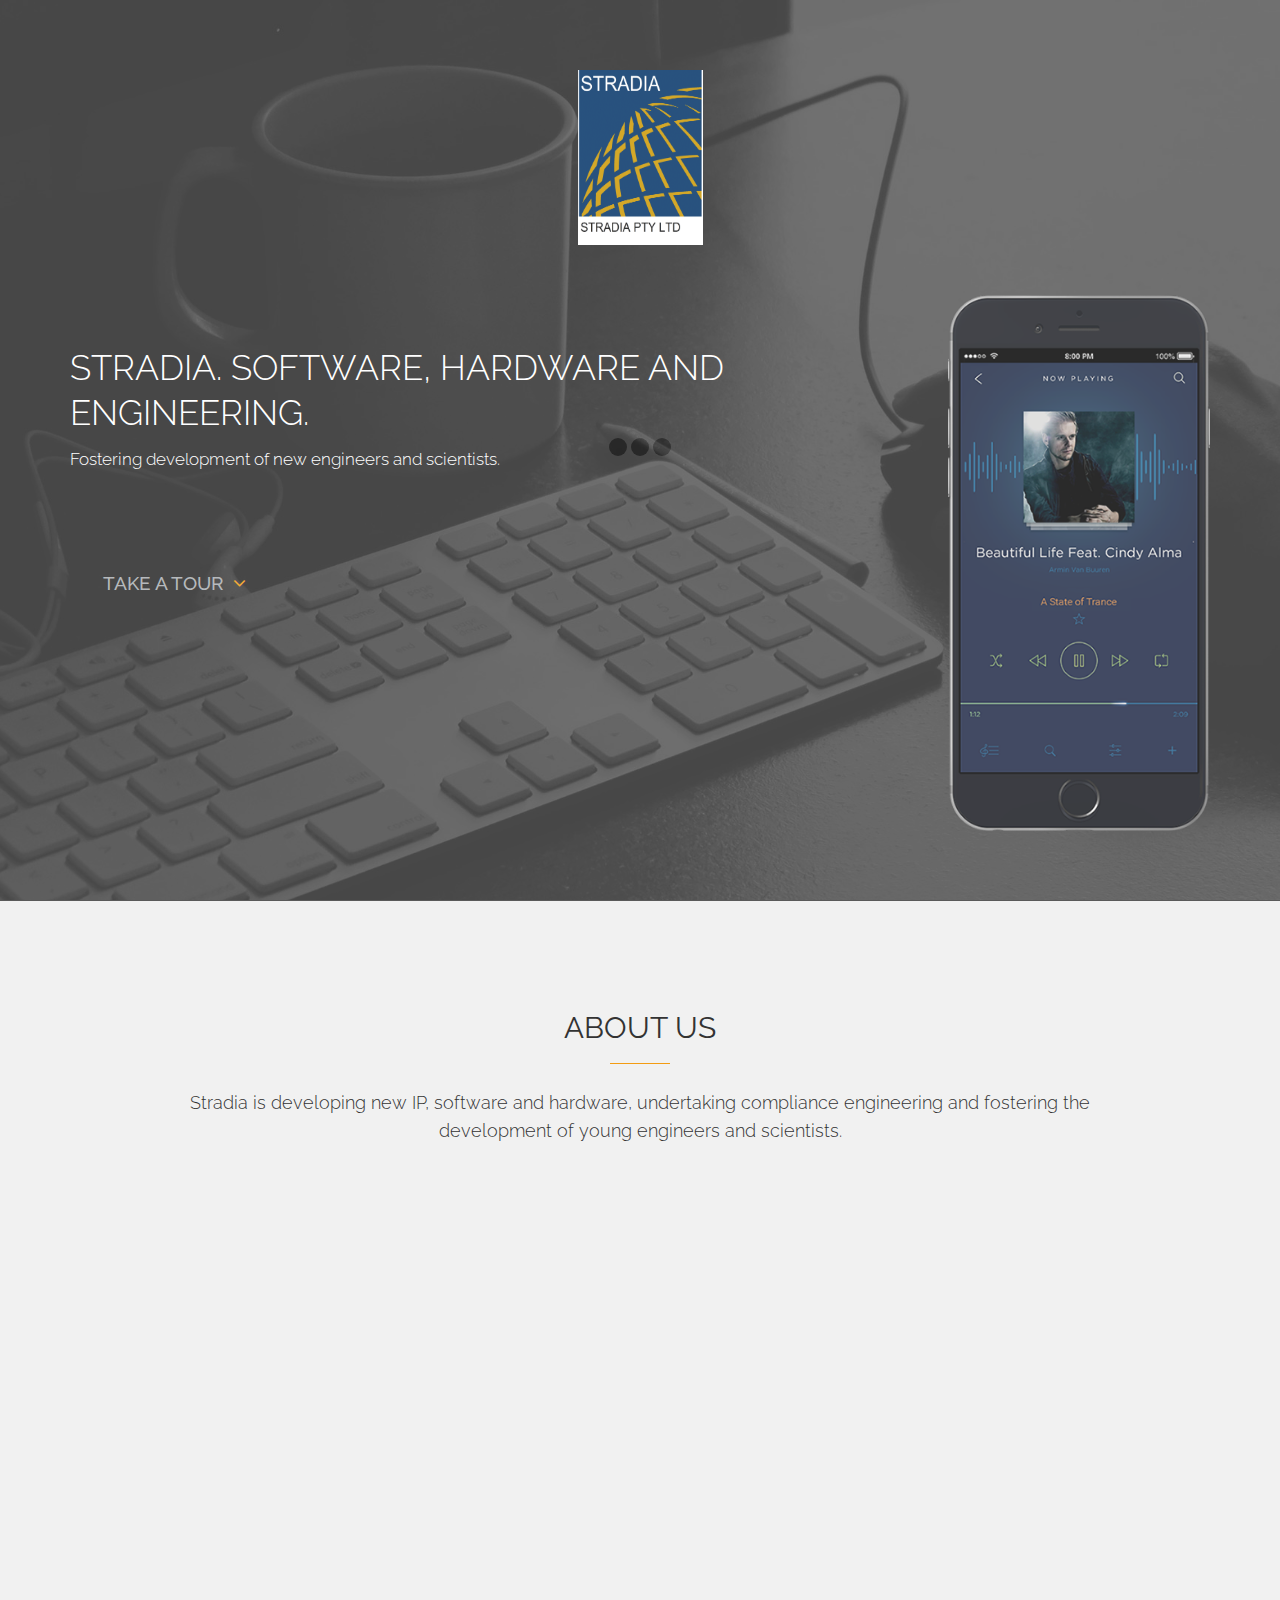
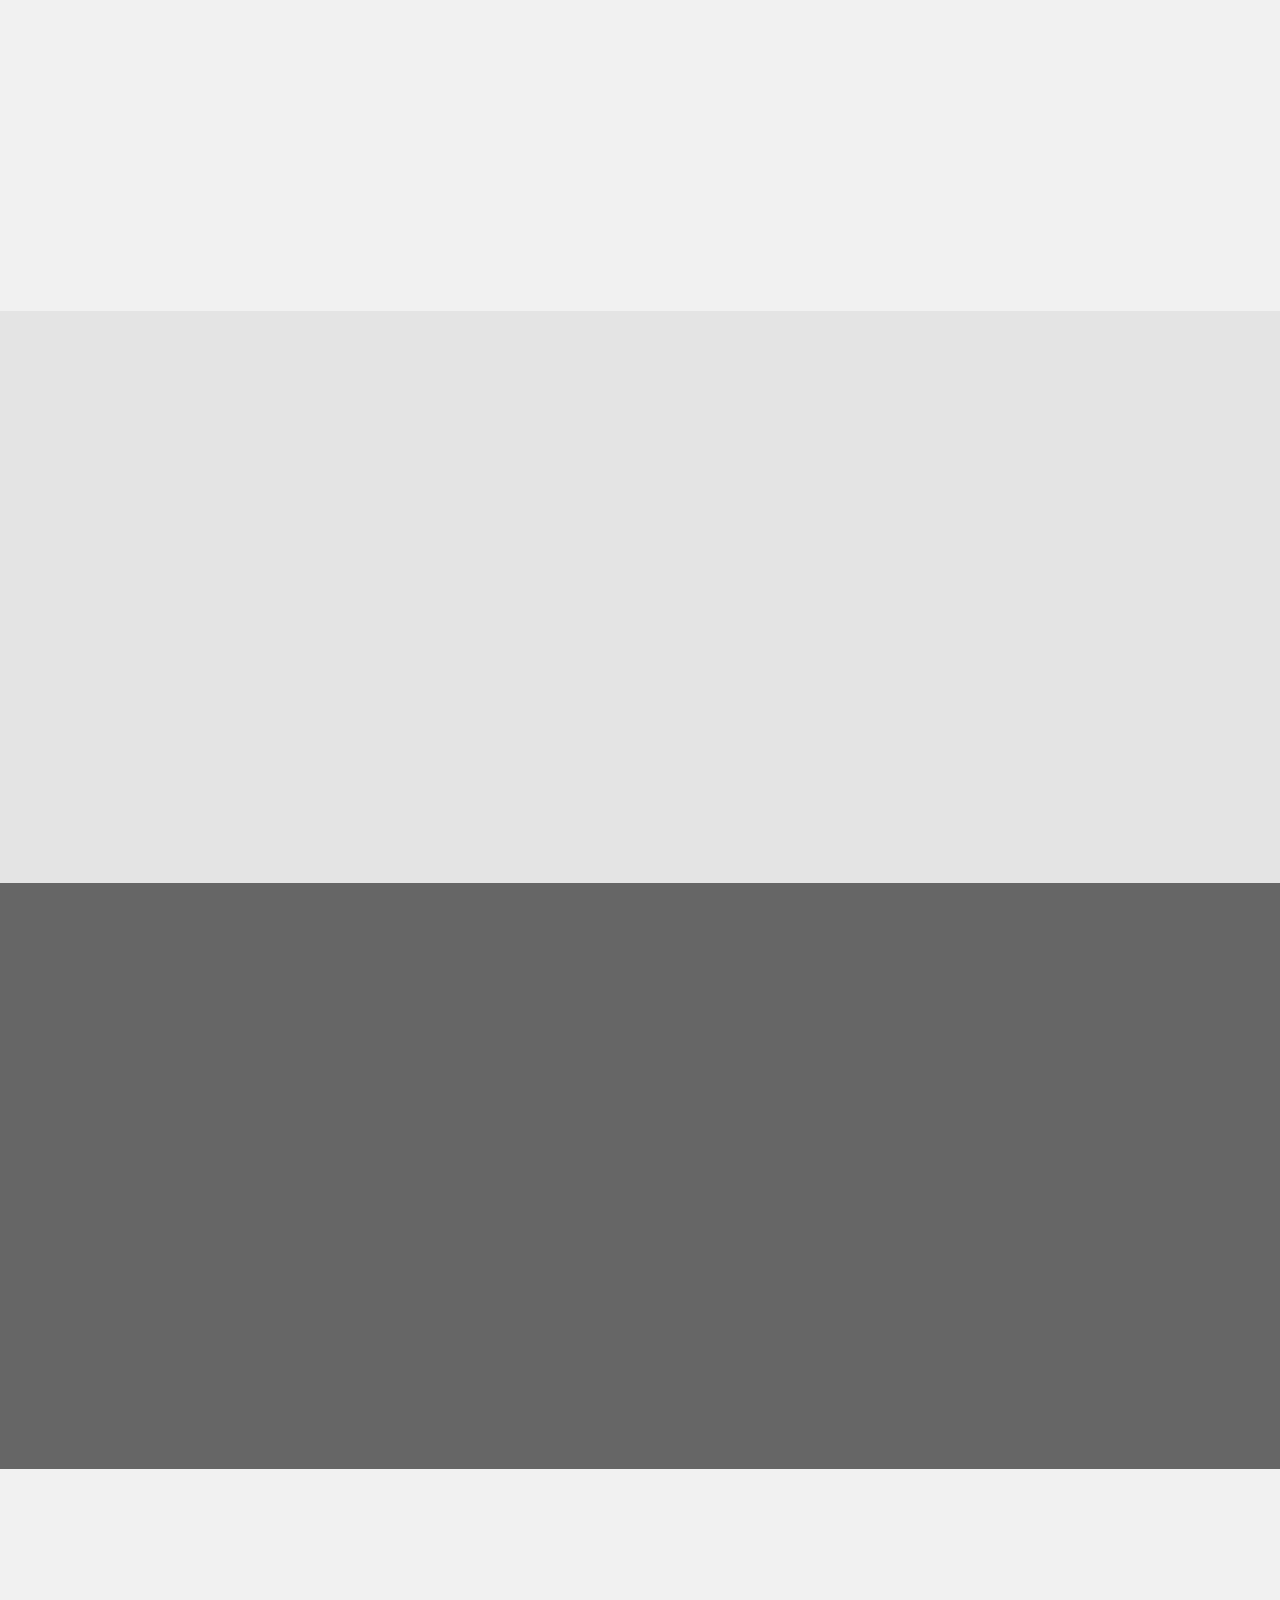
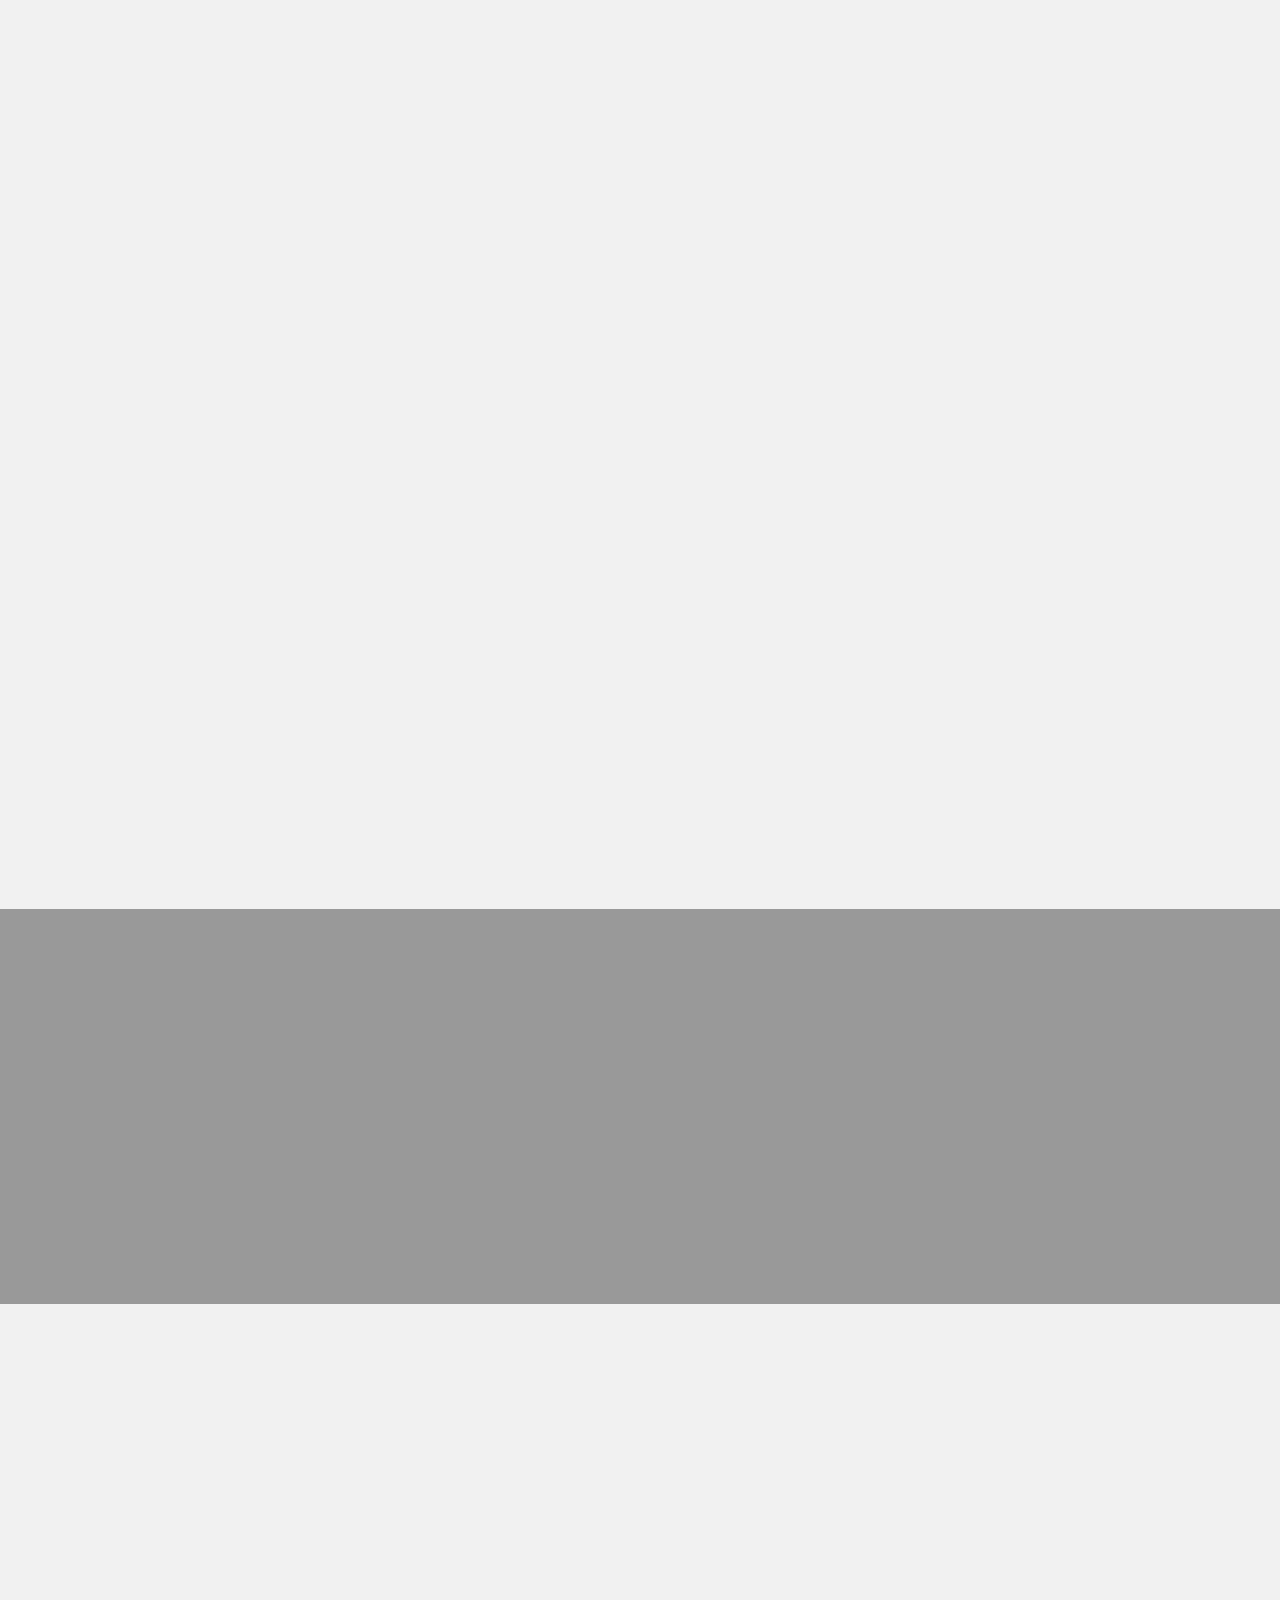
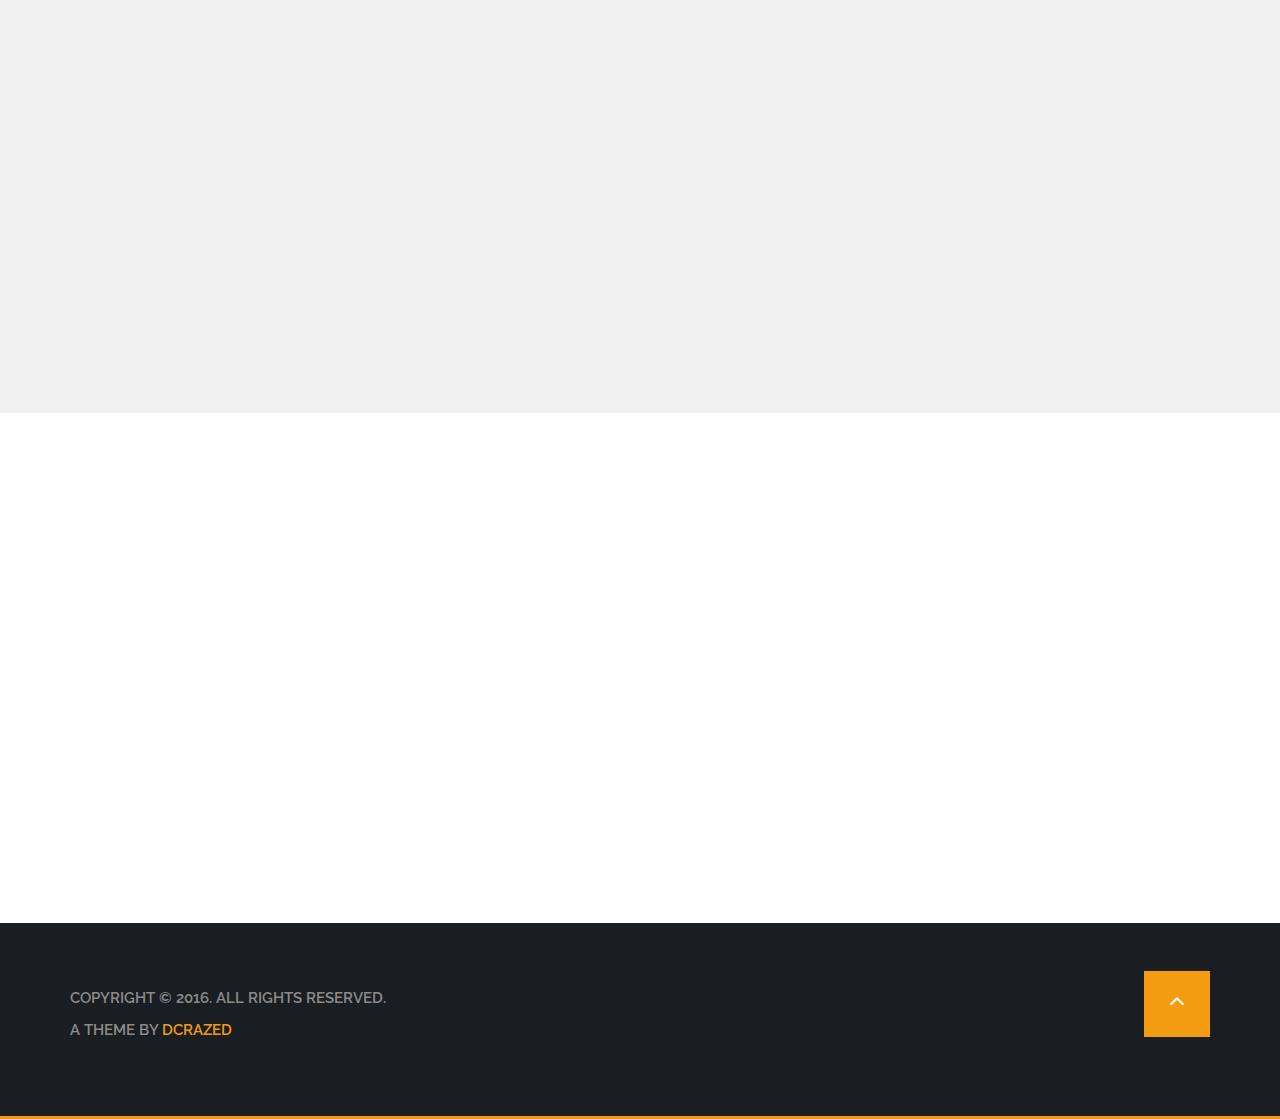
<file: bent.old/index.html>
<!DOCTYPE html>
<html lang="en">
<!--
	Bent by Dcrazed
	Site: Dcrazed.com 
	Free for personal and commercial use under GNU GPL 3.0 license.
-->

<head>
    <meta charset="utf-8">
    <meta http-equiv="X-UA-Compatible" content="IE=edge">
    <meta name="viewport" content="width=device-width, initial-scale=1">
    <title>Stradia | Landing Page</title>
    <!-- Google Font -->
    <link href='https://fonts.googleapis.com/css?family=Raleway:500,600,700,800,900,400,300' rel='stylesheet' type='text/css'>

    <link href='https://fonts.googleapis.com/css?family=Source+Sans+Pro:300,400,600,700,900,300italic,400italic' rel='stylesheet' type='text/css'>
    <!-- Bootstrap -->
    <link href="css/bootstrap.min.css" rel="stylesheet">

    <!-- Owl Carousel Assets -->
    <link href="css/owl.carousel.css" rel="stylesheet">
    <link href="css/owl.theme.css" rel="stylesheet">


    <!-- Pixeden Icon Font -->
    <link rel="stylesheet" href="css/Pe-icon-7-stroke.css">

    <!-- Font Awesome -->
    <link href="css/font-awesome.min.css" rel="stylesheet">


    <!-- PrettyPhoto -->
    <link href="css/prettyPhoto.css" rel="stylesheet">
    
    <!-- Favicon -->
    <link rel="shortcut icon" type="image/x-icon" href="favicon.ico" />

    <!-- Style -->
    <link href="css/style.css" rel="stylesheet">

    <link href="css/animate.css" rel="stylesheet">
    <!-- Responsive CSS -->
    <link href="css/responsive.css" rel="stylesheet">
    <!-- HTML5 Shim and Respond.js IE8 support of HTML5 elements and media queries -->
    <!-- WARNING: Respond.js doesn't work if you view the page via file:// -->
    <!--[if lt IE 9]>
	  <script src="https://oss.maxcdn.com/libs/html5shiv/3.7.0/html5shiv.js"></script>
	  <script src="https://oss.maxcdn.com/libs/respond.js/1.4.2/respond.min.js"></script>
	<![endif]-->
</head>

<body>
    <!-- PRELOADER -->
    <div class="spn_hol">
        <div class="spinner">
            <div class="bounce1"></div>
            <div class="bounce2"></div>
            <div class="bounce3"></div>
        </div>
    </div>

 <!-- END PRELOADER -->

 <!-- =========================
     START ABOUT US SECTION
============================== -->
    <section class="header parallax home-parallax page" id="HOME">
        <h2></h2>
        <div class="section_overlay">
            <nav class="navbar navbar-default navbar-fixed-top" role="navigation">
                <div class="container">
                    <!-- Brand and toggle get grouped for better mobile display -->
                    <div class="navbar-header">
                        <button type="button" class="navbar-toggle collapsed" data-toggle="collapse" data-target="#bs-example-navbar-collapse-1">
                            <span class="sr-only">Toggle navigation</span>
                            <span class="icon-bar"></span>
                            <span class="icon-bar"></span>
                            <span class="icon-bar"></span>
                        </button>
                        <a class="navbar-brand" href="#">
                            <img src="images/logo.gif" alt="Logo">
                        </a>
                    </div>
                    <!-- Collect the nav links, forms, and other content for toggling -->
                    <div class="collapse navbar-collapse" id="bs-example-navbar-collapse-1">
                        <ul class="nav navbar-nav navbar-right">
                            <!-- NAV -->
                            <li><a href="#HOME">HOME</a> </li>
                            <li><a href="#ABOUT">ABOUT </a> </li>
                            <li><a href="#FEATURES">FEATURES</a></li>
                            <li><a href="#SCREENS">SCREENS</a> </li>
                            <li><a href="#CONTACT">CONTACT </a> </li>
                        </ul>
                    </div>
                    <!-- /.navbar-collapse -->
                </div>
                <!-- /.container- -->
            </nav>

            <div class="container home-container">
                <div class="row">
                    <div class="col-md-12">
                        <div class="logo text-center">
                                <!-- LOGO -->
                            <img width="125" height="175" src="images/logo.gif" alt="">
                        </div>
                    </div>
                </div>
                <div class="row">
                    <div class="col-md-8 col-sm-8">
                        <div class="home_text">
                            <!-- TITLE AND DESC -->
                            <h1>Stradia. Software, Hardware and engineering.</h1>
                            <p>Fostering development of new engineers and scientists.</p>

                            <div class="download-btn">
                            <!-- BUTTON -->
                                <a class="tuor btn wow fadeInRight" href="#ABOUT">Take a tour <i class="fa fa-angle-down"></i></a>
                            </div>
                        </div>
                    </div>
                    <div class="col-md-3 col-md-offset-1 col-sm-4">
                        <div class="home-iphone">
                            <img src="images/iPhone_Home.png" alt="">
                        </div>
                    </div>
                </div>
            </div>
        </div>
    </section>

    <!-- END HEADER SECTION -->




 <!-- =========================
     START ABOUT US SECTION
============================== -->


    <section class="about page" id="ABOUT">
        <div class="container">
            <div class="row">
                <div class="col-md-10 col-md-offset-1">
                    <!-- ABOUT US SECTION TITLE-->
                    <div class="section_title">
                        <h2>About Us</h2>
                        <p>Stradia is developing new IP, software and hardware, undertaking compliance engineering and fostering the development of young engineers and scientists.</p>
                    </div>
                </div>

            </div>
        </div>
        <div class="inner_about_area">
            <div class="container">
                <div class="row">
                    <div class="col-md-6">
                        <div class="about_phone wow fadeInLeft" data-wow-duration="1s" data-wow-delay=".5s">
                        <!-- PHONE -->
                            <img src="images/about_iphone.png" alt="">
                        </div>
                    </div>
                    <div class="col-md-6  wow fadeInRight" data-wow-duration="1s" data-wow-delay=".5s">
                        <!-- TITLE -->
                        <div class="inner_about_title">
                            <h2>We are offer the <br> following services:</h2>
                            <p>Lorem ipsum dolor sit amet, consectetur adipisicing elit, sed do eiusmod tempor incididunt ut labore et dolore magna aliqua.</p>
                        </div>
                        <div class="inner_about_desc">

                            <!-- SINGLE DESC -->
                            <div class="single_about_area fadeInUp wow" data-wow-duration=".5s" data-wow-delay="1s">
                                <!-- ICON -->
                                <div><i class="pe-7s-timer"></i></div>
                                <!-- HEADING DESCRIPTION -->
                                <h3>Consulting Engineering</h3>
                                <p>Design documents and feasibility studies, analysis and modelling covering the Electromagnetic Environment (EME) and Communications Engineering.</p>
                            </div>
                            <!-- END SINGLE DESC -->


                            <!-- SINGLE DESC -->
                            <div class="single_about_area fadeInUp wow" data-wow-duration=".5s" data-wow-delay="1.5s">
                                <!-- ICON -->
                                <div><i class="pe-7s-target"></i></div>
                                <!-- HEADING DESCRIPTION -->
                                <h3>Compliance Engineering</h3>
                                <p>EMC, EMR, Radcoms, Telecoms, Product Safety and Machinery Safety.</p>
                            </div>
                            <!-- END SINGLE DESC -->


                            <!-- SINGLE DESC -->
                            <div class="single_about_area fadeInUp wow" data-wow-duration=".5s" data-wow-delay="2s">
                                <!-- ICON -->
                                <div><i class="pe-7s-stopwatch"></i></div>
                                <!-- HEADING DESCRIPTION -->
                                <h3>Hardware Development</h3>
                                <p>RF products</p>
                            </div>
                            <!-- END SINGLE DESC -->

                            <!-- SINGLE DESC -->
                            <div class="single_about_area fadeInUp wow" data-wow-duration=".5s" data-wow-delay="2s">
                                <!-- ICON -->
                                <div><i class="pe-7s-compass"></i></div>
                                <!-- HEADING DESCRIPTION -->
                                <h3>Sofware Development</h3>
                                <p>Mobile device software</p>
                            </div>
                            <!-- END SINGLE DESC -->

                        </div>
                    </div>
                </div>
            </div>
        </div>

        <div class="video_area">
            <div class="container">
                <div class="row">
                    <div class="col-md-6 wow fadeInLeftBig">
                    <!-- VIDEO LEFT TITLE -->
                        <div class="video_title">
                            <h2>Best App <br>in the market</h2>
                            <p>Lorem ipsum dolor sit amet, consectetur adipisicing elit, sed do eiusmod tempor incididunt ut labore et dolore magna aliqua. Ut enim ad minim veniam, quis nostrud exercitation ullamco laboris nisi ut aliquip</p>
                        </div>
                        <div class="video-button">
                            <!-- BUTTON -->
                            <a class="btn btn-primary btn-video" href="#FEATURES" role="button">Features</a>
                        </div>
                    </div>
                    <div class="col-md-6 wow fadeInRightBig">
                         <!-- VIDEO -->
                        <div class="video">
                            <iframe src="https://player.vimeo.com/video/88209254?title=0&amp;byline=0&amp;portrait=0&amp;color=cc0000" width="560" height="315"></iframe>
                        </div>
                    </div>
                </div>
            </div>
        </div>
    </section>
    <!-- End About Us -->




 <!-- =========================
     START TESTIMONIAL SECTION
============================== -->

    <section id="TESTIMONIAL" class="testimonial parallax">
        <div class="section_overlay">
            <div class="container">
                <div class="row">
                    <div class="col-md-12 wow bounceInDown">
                        <div id="carousel-example-caption-testimonial" class="carousel slide" data-ride="carousel">
                            <!-- Indicators -->
                            <ol class="carousel-indicators">
                                <li data-target="#carousel-example-caption-testimonial" data-slide-to="0" class="active"></li>
                                <li data-target="#carousel-example-caption-testimonial" data-slide-to="1"></li>
                            </ol>

                            <!-- Wrapper for slides -->
                            <div class="carousel-inner">
                                <div class="item active">
                                    <div class="container">
                                        <div class="row">
                                            <div class="col-md-12 text-center">
                                                <!-- IMAGE -->
                                                <img src="images/client_1.png" alt="">
                                                <div class="testimonial_caption">
                                                   <!-- DESCRIPTION -->  
                                                    <h2>Cornelius Chidlow</h2>
                                                    <h4><span>Principal Consultant</span> Stradia Pty. Ltd.</h4>
                                                    <p>“Lorem ipsum dolor sit amet, consectetur adipisicing elit, do eiusmod tempor incididunt ut labore et dolore magna aliqua. Ut enim ad minim veniam, nostrud exercitation ullamco laboris nisi ut aliquip ex ea commodo consequat.”</p>
                                                </div>
                                            </div>
                                        </div>
                                    </div>
                                </div>
                                <div class="item">
                                    <div class="container">
                                        <div class="row">
                                            <div class="col-md-12 text-center">
                                                 <!-- IMAGE -->
                                                <img src="images/client_3.png" alt="">
                                                <div class="testimonial_caption">
                                                <!-- DESCRIPTION --> 
                                                    <h2>John Devlin</h2>
                                                    <h4><span>SR. Content Strategist,</span> Stradia Pty. Ltd.</h4>
                                                    <p>“Lorem ipsum dolor sit amet, consectetur adipisicing elit, do eiusmod tempor incididunt ut labore et dolore magna aliqua. Ut enim ad minim veniam, nostrud exercitation ullamco laboris nisi ut aliquip ex ea commodo consequat.”</p>
                                                </div>
                                            </div>
                                        </div>
                                    </div>
                                </div>
                            </div>
                        </div>
                    </div>
                </div>
            </div>
        </div>
    </section>



    <!-- END TESTIMONIAL SECTION -->



<!-- =========================
     START CALL TO ACTION
============================== -->
    <!-- <div class="call_to_action">
        <div class="container">
            <div class="row wow fadeInLeftBig" data-wow-duration="1s">
                <div class="col-md-9">
                    <p>Lorem ipsum dolor sit amet, consectetur adipisicing elit, sed do eiusmod tempor incididunt ut labore et olore magna aliqua. Ut enim ad minim veniam, quis nostrud exercitation ullamco laboris nisi ut aliquip.</p>
                </div>
                <div class="col-md-3">
                    <a class="btn btn-primary btn-action" href="#" role="button">Download Now</a>
                </div>
            </div>
        </div>
    </div> -->

    <!-- END CALL TO ACTION -->


<!-- =========================
     Start APPS SCREEN SECTION
============================== -->
    <section class="apps_screen page" id="SCREENS">
            <div class="container">
                <div class="row">
                    <div class="col-md-10 col-md-offset-1 wow fadeInBig" data-wow-duration="1s">
                        <!-- APPS SCREEN TITLE -->
                        <div class="section_title">
                            <h2>Screenshots</h2>
                            <p>Lorem ipsum dolor sit amet, consectetur adipisicing elit, sed do eiusmod tempor incididunt ut labore et dolore magna aliqua. Ut enim ad minim veniam, quis nostrud exercitation ullamco laboris nisi ut aliquip.</p>                           
                        </div>
                        <!-- END APPS SCREEN TITLE -->
                    </div>
                </div>
            </div>

        <div class="screen_slider">
            <div id="demo" class="wow bounceInRight" data-wow-duration="1s">
                <div id="owl-demo" class="owl-carousel">

                    <!-- APPS SCREEN IMAGES -->
                    <div class="item">
                    <a href="images/screens/iphone04.png" rel="prettyPhoto[pp_gal]"><img src="images/iphone04.png" width="60" height="60" alt="APPS SCREEN" /></a>
                    </div>
                    <div class="item">
                        <a href="images/screens/iphone05.png" rel="prettyPhoto[pp_gal]"><img src="images/iphone05.png" width="60" height="60" alt="APPS SCREEN" /></a>
                    </div>
                    <div class="item">
                        <a href="images/screens/iphone06.png" rel="prettyPhoto[pp_gal]"><img src="images/iphone06.png" width="60" height="60" alt="APPS SCREEN" /></a>
                    </div>
                    <div class="item">
                        <a href="images/screens/iphone07.png" rel="prettyPhoto[pp_gal]"><img src="images/iphone07.png" width="60" height="60" alt="APPS SCREEN" /></a>
                    </div>
                    <div class="item">
                        <a href="images/screens/iphone08.png" rel="prettyPhoto[pp_gal]"><img src="images/iphone08.png" width="60" height="60" alt="APPS SCREEN" /></a>
                    </div>
                    <div class="item">
                        <a href="images/screens/iphone09.png" rel="prettyPhoto[pp_gal]"><img src="images/iphone09.png" width="60" height="60" alt="APPS SCREEN" /></a>
                    </div>
                </div>
            </div>
        </div>
    </section>



    <!-- ENS APPS SCREEN -->





<!-- =========================
     Start FUN FACTS
============================== -->


    <section class="fun_facts parallax">
        <div class="section_overlay">
            <div class="container wow bounceInLeft" data-wow-duration="1s">
                <div class="row text-center">
                    <div class="col-md-3">
                        <div class="single_fun_facts">
                            <i class="pe-7s-cloud-download"></i>
                            <h2><span  class="counter_num">699</span> <span>+</span></h2>
                            <p>Downloads</p>
                        </div>
                    </div>
                    <div class="col-md-3">
                        <div class="single_fun_facts">
                            <i class="pe-7s-look"></i>
                            <h2><span  class="counter_num">1999</span> <span>+</span></h2>
                            <p>Likes</p>
                        </div>
                    </div>
                    <div class="col-md-3">
                        <div class="single_fun_facts">
                            <i class="pe-7s-comment"></i>
                            <h2><span  class="counter_num">199</span> <span>+</span></h2>
                            <p>Feedbacks</p>
                        </div>
                    </div>
                    <div class="col-md-3">
                        <div class="single_fun_facts">
                            <i class="pe-7s-cup"></i>
                            <h2><span  class="counter_num">10</span> <span>+</span></h2>
                            <p>Awards</p>
                        </div>
                    </div>
                </div>
            </div>
        </div>
    </section>

    <!-- END FUN FACTS -->


<!-- =========================
     START CONTCT FORM AREA
============================== -->
    <section class="contact page" id="CONTACT">
        <div class="section_overlay">
            <div class="container">
                <div class="col-md-10 col-md-offset-1 wow bounceIn">
                    <!-- Start Contact Section Title-->
                    <div class="section_title">
                        <h2>Get in touch</h2>
                        <p>Lorem ipsum dolor sit amet, consectetur adipisicing elit, sed do eiusmod tempor incididunt ut labore et dolore magna aliqua. Ut enim ad minim veniam, quis nostrud exercitation ullamco laboris nisi ut aliquip.</p>
                    </div>
                </div>
            </div>

            <div class="contact_form wow bounceIn">
                <div class="container">

                <!-- START ERROR AND SUCCESS MESSAGE -->
                    <div class="form_error text-center">
                        <div class="name_error hide error">Please Enter your name</div>
                        <div class="email_error hide error">Please Enter your Email</div>
                        <div class="email_val_error hide error">Please Enter a Valid Email Address</div>
                        <div class="message_error hide error">Please Enter Your Message</div>
                    </div>
                    <div class="Sucess"></div>
                <!-- END ERROR AND SUCCESS MESSAGE -->

                <!-- FORM -->    
                    <form role="form">
                        <div class="row">
                            <div class="col-md-4">
                                <input type="text" class="form-control" id="name" placeholder="Name">
                                <input type="email" class="form-control" id="email" placeholder="Email">
                                <input type="text" class="form-control" id="subject" placeholder="Subject">
                            </div>


                            <div class="col-md-8">
                                <textarea class="form-control" id="message" rows="25" cols="10" placeholder="  Message Texts..."></textarea>
                                <button type="button" class="btn btn-default submit-btn form_submit">SEND MESSAGE</button>
                            </div>
                        </div>
                    </form>
                    <!-- END FORM --> 
                </div>
            </div>

            <div class="container">
                <div class="row">
                    <div class="col-md-12 wow bounceInLeft">
                        <div class="social_icons">
                            <ul>
                                <li><a href=""><i class="fa fa-facebook"></i></a>
                                </li>
                                <li><a href=""><i class="fa fa-twitter"></i></a>
                                </li>
                                <li><a href=""><i class="fa fa-dribbble"></i></a>
                                </li>
                                <li><a href=""><i class="fa fa-behance"></i></a>
                                </li>
                                <li><a href=""><i class="fa fa-youtube-play"></i></a>
                                </li>
                            </ul>
                        </div>
                    </div>
                </div>
            </div>
        </div>
    </section>
    <!-- END CONTACT -->

<!-- =========================
     Start Subscription Form 
============================== -->



    <section class="subscribe parallax subscribe-parallax" data-stellar-background-ratio="0.6" data-stellar-vertical-offset="20">
        <div class="section_overlay wow lightSpeedIn">
            <div class="container">
                <div class="row">
                    <div class="col-md-10 col-md-offset-1">

                        <!-- Start Subscribe Section Title -->
                        <div class="section_title">
                            <h2>SUBSCRIBE US</h2>
                            <p>Lorem ipsum dolor sit amet, consectetur adipisicing elit, sed do eiusmod tempor incididunt ut labore et dolore magna aliqua. Ut enim ad minim veniam, quis nostrud exercitation ullamco laboris nisi ut aliquip.</p>
                        </div>
                        <!-- End Subscribe Section Title -->
                    </div>
                </div>
            </div>

            <div class="container">
                <div class="row  wow lightSpeedIn">
                    <div class="col-md-6 col-md-offset-3">
                        <!-- SUBSCRIPTION SUCCESSFUL OR ERROR MESSAGES -->
                        <div class="subscription-success"></div>
                        <div class="subscription-error"></div>


                        <form id="mc-form" class="subscribe_form">
                            <div class="form-group">
                                <!-- EMAIL INPUT BOX -->
                                <input type="email" value="" name="EMAIL" class="required email form-control" id="mce-EMAIL" placeholder="Enter Email Address">
                            </div>

                                <!-- SUBSCRIBE BUTTON -->
                            <button type="submit" class="btn btn-default subs-btn">Submit</button>
                        </form>


                    </div>
                </div>
            </div>
        </div>
    </section>

    <!-- END SUBSCRIPBE FORM -->


<!-- =========================
     FOOTER 
============================== -->

    <section class="copyright">
        <h2></h2>
        <div class="container">
            <div class="row">
                <div class="col-md-6">
                    <div class="copy_right_text">
                    <!-- COPYRIGHT TEXT -->
                        <p>Copyright &copy; 2016. All Rights Reserved.</p>        
                        <p>A theme by <a href="https://dcrazed.com/">Dcrazed</a></p>
                    </div>
                     
                </div>

                <div class="col-md-6">
                    <div class="scroll_top">
                        <a href="#HOME"><i class="fa fa-angle-up"></i></a>
                    </div>
                </div>
            </div>
        </div>
    </section>
    <!-- END FOOTER -->


<!-- =========================
     SCRIPTS 
============================== -->


    <script src="js/jquery.min.js"></script>
    <script src="js/bootstrap.min.js"></script>
    <script src="js/owl.carousel.js"></script>
    <script src="js/jquery.fitvids.js"></script>
    <script src="js/smoothscroll.js"></script>
    <script src="js/jquery.parallax-1.1.3.js"></script>
    <script src="js/jquery.prettyPhoto.js"></script>
    <script src="js/jquery.ajaxchimp.min.js"></script>
    <script src="js/jquery.ajaxchimp.langs.js"></script>
    <script src="js/wow.min.js"></script>
    <script src="js/waypoints.min.js"></script>
    <script src="js/jquery.counterup.min.js"></script>
    <script src="js/script.js"></script>



</body>

</html>
</file>
<file: bent.old/css/Pe-icon-7-stroke.css>
@font-face {
	font-family: 'Pe-icon-7-stroke';
	src:url('../fonts/Pe-icon-7-stroke.eot?d7yf1v');
	src:url('../fonts/Pe-icon-7-stroke.eot?#iefixd7yf1v') format('embedded-opentype'),
		url('../fonts/Pe-icon-7-stroke.woff?d7yf1v') format('woff'),
		url('../fonts/Pe-icon-7-stroke.ttf?d7yf1v') format('truetype'),
		url('../fonts/Pe-icon-7-stroke.svg?d7yf1v#Pe-icon-7-stroke') format('svg');
	font-weight: normal;
	font-style: normal;
}

[class^="pe-7s-"], [class*=" pe-7s-"] {
	font-family: 'Pe-icon-7-stroke';
	speak: none;
	font-style: normal;
	font-weight: normal;
	font-variant: normal;
	text-transform: none;
	line-height: 1;

	/* Better Font Rendering =========== */
	-webkit-font-smoothing: antialiased;
	-moz-osx-font-smoothing: grayscale;
}

.pe-7s-album:before {
	content: "\e6aa";
}
.pe-7s-arc:before {
	content: "\e6ab";
}
.pe-7s-back-2:before {
	content: "\e6ac";
}
.pe-7s-bandaid:before {
	content: "\e6ad";
}
.pe-7s-car:before {
	content: "\e6ae";
}
.pe-7s-diamond:before {
	content: "\e6af";
}
.pe-7s-door-lock:before {
	content: "\e6b0";
}
.pe-7s-eyedropper:before {
	content: "\e6b1";
}
.pe-7s-female:before {
	content: "\e6b2";
}
.pe-7s-gym:before {
	content: "\e6b3";
}
.pe-7s-hammer:before {
	content: "\e6b4";
}
.pe-7s-headphones:before {
	content: "\e6b5";
}
.pe-7s-helm:before {
	content: "\e6b6";
}
.pe-7s-hourglass:before {
	content: "\e6b7";
}
.pe-7s-leaf:before {
	content: "\e6b8";
}
.pe-7s-magic-wand:before {
	content: "\e6b9";
}
.pe-7s-male:before {
	content: "\e6ba";
}
.pe-7s-map-2:before {
	content: "\e6bb";
}
.pe-7s-next-2:before {
	content: "\e6bc";
}
.pe-7s-paint-bucket:before {
	content: "\e6bd";
}
.pe-7s-pendrive:before {
	content: "\e6be";
}
.pe-7s-photo:before {
	content: "\e6bf";
}
.pe-7s-piggy:before {
	content: "\e6c0";
}
.pe-7s-plugin:before {
	content: "\e6c1";
}
.pe-7s-refresh-2:before {
	content: "\e6c2";
}
.pe-7s-rocket:before {
	content: "\e6c3";
}
.pe-7s-settings:before {
	content: "\e6c4";
}
.pe-7s-shield:before {
	content: "\e6c5";
}
.pe-7s-smile:before {
	content: "\e6c6";
}
.pe-7s-usb:before {
	content: "\e6c7";
}
.pe-7s-vector:before {
	content: "\e6c8";
}
.pe-7s-wine:before {
	content: "\e6c9";
}
.pe-7s-cloud-upload:before {
	content: "\e68a";
}
.pe-7s-cash:before {
	content: "\e68c";
}
.pe-7s-close:before {
	content: "\e680";
}
.pe-7s-bluetooth:before {
	content: "\e68d";
}
.pe-7s-cloud-download:before {
	content: "\e68b";
}
.pe-7s-way:before {
	content: "\e68e";
}
.pe-7s-close-circle:before {
	content: "\e681";
}
.pe-7s-id:before {
	content: "\e68f";
}
.pe-7s-angle-up:before {
	content: "\e682";
}
.pe-7s-wristwatch:before {
	content: "\e690";
}
.pe-7s-angle-up-circle:before {
	content: "\e683";
}
.pe-7s-world:before {
	content: "\e691";
}
.pe-7s-angle-right:before {
	content: "\e684";
}
.pe-7s-volume:before {
	content: "\e692";
}
.pe-7s-angle-right-circle:before {
	content: "\e685";
}
.pe-7s-users:before {
	content: "\e693";
}
.pe-7s-angle-left:before {
	content: "\e686";
}
.pe-7s-user-female:before {
	content: "\e694";
}
.pe-7s-angle-left-circle:before {
	content: "\e687";
}
.pe-7s-up-arrow:before {
	content: "\e695";
}
.pe-7s-angle-down:before {
	content: "\e688";
}
.pe-7s-switch:before {
	content: "\e696";
}
.pe-7s-angle-down-circle:before {
	content: "\e689";
}
.pe-7s-scissors:before {
	content: "\e697";
}
.pe-7s-wallet:before {
	content: "\e600";
}
.pe-7s-safe:before {
	content: "\e698";
}
.pe-7s-volume2:before {
	content: "\e601";
}
.pe-7s-volume1:before {
	content: "\e602";
}
.pe-7s-voicemail:before {
	content: "\e603";
}
.pe-7s-video:before {
	content: "\e604";
}
.pe-7s-user:before {
	content: "\e605";
}
.pe-7s-upload:before {
	content: "\e606";
}
.pe-7s-unlock:before {
	content: "\e607";
}
.pe-7s-umbrella:before {
	content: "\e608";
}
.pe-7s-trash:before {
	content: "\e609";
}
.pe-7s-tools:before {
	content: "\e60a";
}
.pe-7s-timer:before {
	content: "\e60b";
}
.pe-7s-ticket:before {
	content: "\e60c";
}
.pe-7s-target:before {
	content: "\e60d";
}
.pe-7s-sun:before {
	content: "\e60e";
}
.pe-7s-study:before {
	content: "\e60f";
}
.pe-7s-stopwatch:before {
	content: "\e610";
}
.pe-7s-star:before {
	content: "\e611";
}
.pe-7s-speaker:before {
	content: "\e612";
}
.pe-7s-signal:before {
	content: "\e613";
}
.pe-7s-shuffle:before {
	content: "\e614";
}
.pe-7s-shopbag:before {
	content: "\e615";
}
.pe-7s-share:before {
	content: "\e616";
}
.pe-7s-server:before {
	content: "\e617";
}
.pe-7s-search:before {
	content: "\e618";
}
.pe-7s-film:before {
	content: "\e6a5";
}
.pe-7s-science:before {
	content: "\e619";
}
.pe-7s-disk:before {
	content: "\e6a6";
}
.pe-7s-ribbon:before {
	content: "\e61a";
}
.pe-7s-repeat:before {
	content: "\e61b";
}
.pe-7s-refresh:before {
	content: "\e61c";
}
.pe-7s-add-user:before {
	content: "\e6a9";
}
.pe-7s-refresh-cloud:before {
	content: "\e61d";
}
.pe-7s-paperclip:before {
	content: "\e69c";
}
.pe-7s-radio:before {
	content: "\e61e";
}
.pe-7s-note2:before {
	content: "\e69d";
}
.pe-7s-print:before {
	content: "\e61f";
}
.pe-7s-network:before {
	content: "\e69e";
}
.pe-7s-prev:before {
	content: "\e620";
}
.pe-7s-mute:before {
	content: "\e69f";
}
.pe-7s-power:before {
	content: "\e621";
}
.pe-7s-medal:before {
	content: "\e6a0";
}
.pe-7s-portfolio:before {
	content: "\e622";
}
.pe-7s-like2:before {
	content: "\e6a1";
}
.pe-7s-plus:before {
	content: "\e623";
}
.pe-7s-left-arrow:before {
	content: "\e6a2";
}
.pe-7s-play:before {
	content: "\e624";
}
.pe-7s-key:before {
	content: "\e6a3";
}
.pe-7s-plane:before {
	content: "\e625";
}
.pe-7s-joy:before {
	content: "\e6a4";
}
.pe-7s-photo-gallery:before {
	content: "\e626";
}
.pe-7s-pin:before {
	content: "\e69b";
}
.pe-7s-phone:before {
	content: "\e627";
}
.pe-7s-plug:before {
	content: "\e69a";
}
.pe-7s-pen:before {
	content: "\e628";
}
.pe-7s-right-arrow:before {
	content: "\e699";
}
.pe-7s-paper-plane:before {
	content: "\e629";
}
.pe-7s-delete-user:before {
	content: "\e6a7";
}
.pe-7s-paint:before {
	content: "\e62a";
}
.pe-7s-bottom-arrow:before {
	content: "\e6a8";
}
.pe-7s-notebook:before {
	content: "\e62b";
}
.pe-7s-note:before {
	content: "\e62c";
}
.pe-7s-next:before {
	content: "\e62d";
}
.pe-7s-news-paper:before {
	content: "\e62e";
}
.pe-7s-musiclist:before {
	content: "\e62f";
}
.pe-7s-music:before {
	content: "\e630";
}
.pe-7s-mouse:before {
	content: "\e631";
}
.pe-7s-more:before {
	content: "\e632";
}
.pe-7s-moon:before {
	content: "\e633";
}
.pe-7s-monitor:before {
	content: "\e634";
}
.pe-7s-micro:before {
	content: "\e635";
}
.pe-7s-menu:before {
	content: "\e636";
}
.pe-7s-map:before {
	content: "\e637";
}
.pe-7s-map-marker:before {
	content: "\e638";
}
.pe-7s-mail:before {
	content: "\e639";
}
.pe-7s-mail-open:before {
	content: "\e63a";
}
.pe-7s-mail-open-file:before {
	content: "\e63b";
}
.pe-7s-magnet:before {
	content: "\e63c";
}
.pe-7s-loop:before {
	content: "\e63d";
}
.pe-7s-look:before {
	content: "\e63e";
}
.pe-7s-lock:before {
	content: "\e63f";
}
.pe-7s-lintern:before {
	content: "\e640";
}
.pe-7s-link:before {
	content: "\e641";
}
.pe-7s-like:before {
	content: "\e642";
}
.pe-7s-light:before {
	content: "\e643";
}
.pe-7s-less:before {
	content: "\e644";
}
.pe-7s-keypad:before {
	content: "\e645";
}
.pe-7s-junk:before {
	content: "\e646";
}
.pe-7s-info:before {
	content: "\e647";
}
.pe-7s-home:before {
	content: "\e648";
}
.pe-7s-help2:before {
	content: "\e649";
}
.pe-7s-help1:before {
	content: "\e64a";
}
.pe-7s-graph3:before {
	content: "\e64b";
}
.pe-7s-graph2:before {
	content: "\e64c";
}
.pe-7s-graph1:before {
	content: "\e64d";
}
.pe-7s-graph:before {
	content: "\e64e";
}
.pe-7s-global:before {
	content: "\e64f";
}
.pe-7s-gleam:before {
	content: "\e650";
}
.pe-7s-glasses:before {
	content: "\e651";
}
.pe-7s-gift:before {
	content: "\e652";
}
.pe-7s-folder:before {
	content: "\e653";
}
.pe-7s-flag:before {
	content: "\e654";
}
.pe-7s-filter:before {
	content: "\e655";
}
.pe-7s-file:before {
	content: "\e656";
}
.pe-7s-expand1:before {
	content: "\e657";
}
.pe-7s-exapnd2:before {
	content: "\e658";
}
.pe-7s-edit:before {
	content: "\e659";
}
.pe-7s-drop:before {
	content: "\e65a";
}
.pe-7s-drawer:before {
	content: "\e65b";
}
.pe-7s-download:before {
	content: "\e65c";
}
.pe-7s-display2:before {
	content: "\e65d";
}
.pe-7s-display1:before {
	content: "\e65e";
}
.pe-7s-diskette:before {
	content: "\e65f";
}
.pe-7s-date:before {
	content: "\e660";
}
.pe-7s-cup:before {
	content: "\e661";
}
.pe-7s-culture:before {
	content: "\e662";
}
.pe-7s-crop:before {
	content: "\e663";
}
.pe-7s-credit:before {
	content: "\e664";
}
.pe-7s-copy-file:before {
	content: "\e665";
}
.pe-7s-config:before {
	content: "\e666";
}
.pe-7s-compass:before {
	content: "\e667";
}
.pe-7s-comment:before {
	content: "\e668";
}
.pe-7s-coffee:before {
	content: "\e669";
}
.pe-7s-cloud:before {
	content: "\e66a";
}
.pe-7s-clock:before {
	content: "\e66b";
}
.pe-7s-check:before {
	content: "\e66c";
}
.pe-7s-chat:before {
	content: "\e66d";
}
.pe-7s-cart:before {
	content: "\e66e";
}
.pe-7s-camera:before {
	content: "\e66f";
}
.pe-7s-call:before {
	content: "\e670";
}
.pe-7s-calculator:before {
	content: "\e671";
}
.pe-7s-browser:before {
	content: "\e672";
}
.pe-7s-box2:before {
	content: "\e673";
}
.pe-7s-box1:before {
	content: "\e674";
}
.pe-7s-bookmarks:before {
	content: "\e675";
}
.pe-7s-bicycle:before {
	content: "\e676";
}
.pe-7s-bell:before {
	content: "\e677";
}
.pe-7s-battery:before {
	content: "\e678";
}
.pe-7s-ball:before {
	content: "\e679";
}
.pe-7s-back:before {
	content: "\e67a";
}
.pe-7s-attention:before {
	content: "\e67b";
}
.pe-7s-anchor:before {
	content: "\e67c";
}
.pe-7s-albums:before {
	content: "\e67d";
}
.pe-7s-alarm:before {
	content: "\e67e";
}
.pe-7s-airplay:before {
	content: "\e67f";
}
</file>
<file: bent.old/css/prettyPhoto.css>
div.pp_default .pp_top,div.pp_default .pp_top .pp_middle,div.pp_default .pp_top .pp_left,div.pp_default .pp_top .pp_right,div.pp_default .pp_bottom,div.pp_default .pp_bottom .pp_left,div.pp_default .pp_bottom .pp_middle,div.pp_default .pp_bottom .pp_right{height:13px}
div.pp_default .pp_top .pp_left{background:transparent;}
div.pp_default .pp_top .pp_middle{background:transparent;}
div.pp_default .pp_top .pp_right{background:transparent;}
div.pp_default .pp_content .ppt{color:#f8f8f8}
div.pp_default .pp_content_container .pp_left{background:transparent;padding-left:13px}
div.pp_default .pp_content_container .pp_right{background:transparent;padding-right:13px}
div.pp_default .pp_next:hover{background:transparent;cursor:pointer}
div.pp_default .pp_previous:hover{background:transparent;cursor:pointer}
div.pp_default .pp_expand{background:transparent;cursor:pointer;width:28px;height:28px}
div.pp_default .pp_expand:hover{background:transparent;cursor:pointer}
div.pp_default .pp_contract{background:url(../images/prettyPhoto/default/sprite.png) 0 -84px no-repeat;cursor:pointer;width:28px;height:28px}
div.pp_default .pp_contract:hover{background:url(../images/prettyPhoto/default/sprite.png) 0 -113px no-repeat;cursor:pointer}
div.pp_default .pp_close{width:30px;height:30px;background:url(../images/prettyPhoto/default/sprite.png) 2px 1px no-repeat;cursor:pointer}
div.pp_default .pp_gallery ul li a{background:url(../images/prettyPhoto/default/default_thumb.png) center center #f8f8f8;border:1px solid #aaa}
div.pp_default .pp_social{margin-top:7px}
div.pp_default .pp_gallery a.pp_arrow_previous,div.pp_default .pp_gallery a.pp_arrow_next{position:static;left:auto}
div.pp_default .pp_nav .pp_play,div.pp_default .pp_nav .pp_pause{background:url(../images/prettyPhoto/default/sprite.png) -51px 1px no-repeat;height:30px;width:30px}
div.pp_default .pp_nav .pp_pause{background-position:-51px -29px}
div.pp_default a.pp_arrow_previous,div.pp_default a.pp_arrow_next{background:url(../images/prettyPhoto/default/sprite.png) -31px -3px no-repeat;height:20px;width:20px;margin:4px 0 0}
div.pp_default a.pp_arrow_next{left:52px;background-position:-82px -3px}
div.pp_default .pp_content_container .pp_details{margin-top:5px}
div.pp_default .pp_nav{clear:none;height:30px;width:110px;position:relative}
div.pp_default .pp_nav .currentTextHolder{font-family:Georgia;font-style:italic;color:#999;font-size:11px;left:75px;line-height:25px;position:absolute;top:2px;margin:0;padding:0 0 0 10px}
div.pp_default .pp_close:hover,div.pp_default .pp_nav .pp_play:hover,div.pp_default .pp_nav .pp_pause:hover,div.pp_default .pp_arrow_next:hover,div.pp_default .pp_arrow_previous:hover{opacity:0.7}
div.pp_default .pp_description{font-size:11px;font-weight:700;line-height:14px;margin:5px 50px 5px 0}
div.pp_default .pp_bottom .pp_left{background:transparent;}
div.pp_default .pp_bottom .pp_middle{background:transparent;}
div.pp_default .pp_bottom .pp_right{background:transparent;}
div.pp_default .pp_loaderIcon{background:url(../images/prettyPhoto/default/loader.gif) center center no-repeat}
div.light_rounded .pp_top .pp_left{background:url(../images/prettyPhoto/light_rounded/sprite.png) -88px -53px no-repeat}
div.light_rounded .pp_top .pp_right{background:url(../images/prettyPhoto/light_rounded/sprite.png) -110px -53px no-repeat}
div.light_rounded .pp_next:hover{background:url(../images/prettyPhoto/light_rounded/btnNext.png) center right no-repeat;cursor:pointer}
div.light_rounded .pp_previous:hover{background:url(../images/prettyPhoto/light_rounded/btnPrevious.png) center left no-repeat;cursor:pointer}
div.light_rounded .pp_expand{background:url(../images/prettyPhoto/light_rounded/sprite.png) -31px -26px no-repeat;cursor:pointer}
div.light_rounded .pp_expand:hover{background:url(../images/prettyPhoto/light_rounded/sprite.png) -31px -47px no-repeat;cursor:pointer}
div.light_rounded .pp_contract{background:url(../images/prettyPhoto/light_rounded/sprite.png) 0 -26px no-repeat;cursor:pointer}
div.light_rounded .pp_contract:hover{background:url(../images/prettyPhoto/light_rounded/sprite.png) 0 -47px no-repeat;cursor:pointer}
div.light_rounded .pp_close{width:75px;height:22px;background:url(../images/prettyPhoto/light_rounded/sprite.png) -1px -1px no-repeat;cursor:pointer}
div.light_rounded .pp_nav .pp_play{background:url(../images/prettyPhoto/light_rounded/sprite.png) -1px -100px no-repeat;height:15px;width:14px}
div.light_rounded .pp_nav .pp_pause{background:url(../images/prettyPhoto/light_rounded/sprite.png) -24px -100px no-repeat;height:15px;width:14px}
div.light_rounded .pp_arrow_previous{background:url(../images/prettyPhoto/light_rounded/sprite.png) 0 -71px no-repeat}
div.light_rounded .pp_arrow_next{background:url(../images/prettyPhoto/light_rounded/sprite.png) -22px -71px no-repeat}
div.light_rounded .pp_bottom .pp_left{background:url(../images/prettyPhoto/light_rounded/sprite.png) -88px -80px no-repeat}
div.light_rounded .pp_bottom .pp_right{background:url(../images/prettyPhoto/light_rounded/sprite.png) -110px -80px no-repeat}
div.dark_rounded .pp_top .pp_left{background:url(../images/prettyPhoto/dark_rounded/sprite.png) -88px -53px no-repeat}
div.dark_rounded .pp_top .pp_right{background:url(../images/prettyPhoto/dark_rounded/sprite.png) -110px -53px no-repeat}
div.dark_rounded .pp_content_container .pp_left{background:url(../images/prettyPhoto/dark_rounded/contentPattern.png) top left repeat-y}
div.dark_rounded .pp_content_container .pp_right{background:url(../images/prettyPhoto/dark_rounded/contentPattern.png) top right repeat-y}
div.dark_rounded .pp_next:hover{background:url(../images/prettyPhoto/dark_rounded/btnNext.png) center right no-repeat;cursor:pointer}
div.dark_rounded .pp_previous:hover{background:url(../images/prettyPhoto/dark_rounded/btnPrevious.png) center left no-repeat;cursor:pointer}
div.dark_rounded .pp_expand{background:url(../images/prettyPhoto/dark_rounded/sprite.png) -31px -26px no-repeat;cursor:pointer}
div.dark_rounded .pp_expand:hover{background:url(../images/prettyPhoto/dark_rounded/sprite.png) -31px -47px no-repeat;cursor:pointer}
div.dark_rounded .pp_contract{background:url(../images/prettyPhoto/dark_rounded/sprite.png) 0 -26px no-repeat;cursor:pointer}
div.dark_rounded .pp_contract:hover{background:url(../images/prettyPhoto/dark_rounded/sprite.png) 0 -47px no-repeat;cursor:pointer}
div.dark_rounded .pp_close{width:75px;height:22px;background:url(../images/prettyPhoto/dark_rounded/sprite.png) -1px -1px no-repeat;cursor:pointer}
div.dark_rounded .pp_description{margin-right:85px;color:#fff}
div.dark_rounded .pp_nav .pp_play{background:url(../images/prettyPhoto/dark_rounded/sprite.png) -1px -100px no-repeat;height:15px;width:14px}
div.dark_rounded .pp_nav .pp_pause{background:url(../images/prettyPhoto/dark_rounded/sprite.png) -24px -100px no-repeat;height:15px;width:14px}
div.dark_rounded .pp_arrow_previous{background:url(../images/prettyPhoto/dark_rounded/sprite.png) 0 -71px no-repeat}
div.dark_rounded .pp_arrow_next{background:url(../images/prettyPhoto/dark_rounded/sprite.png) -22px -71px no-repeat}
div.dark_rounded .pp_bottom .pp_left{background:url(../images/prettyPhoto/dark_rounded/sprite.png) -88px -80px no-repeat}
div.dark_rounded .pp_bottom .pp_right{background:url(../images/prettyPhoto/dark_rounded/sprite.png) -110px -80px no-repeat}
div.dark_rounded .pp_loaderIcon{background:url(../images/prettyPhoto/dark_rounded/loader.gif) center center no-repeat}
div.dark_square .pp_left,div.dark_square .pp_middle,div.dark_square .pp_right,div.dark_square .pp_content{background:#000}
div.dark_square .pp_description{color:#fff;margin:0 85px 0 0}
div.dark_square .pp_loaderIcon{background:url(../images/prettyPhoto/dark_square/loader.gif) center center no-repeat}
div.dark_square .pp_expand{background:url(../images/prettyPhoto/dark_square/sprite.png) -31px -26px no-repeat;cursor:pointer}
div.dark_square .pp_expand:hover{background:url(../images/prettyPhoto/dark_square/sprite.png) -31px -47px no-repeat;cursor:pointer}
div.dark_square .pp_contract{background:url(../images/prettyPhoto/dark_square/sprite.png) 0 -26px no-repeat;cursor:pointer}
div.dark_square .pp_contract:hover{background:url(../images/prettyPhoto/dark_square/sprite.png) 0 -47px no-repeat;cursor:pointer}
div.dark_square .pp_close{width:75px;height:22px;background:url(../images/prettyPhoto/dark_square/sprite.png) -1px -1px no-repeat;cursor:pointer}
div.dark_square .pp_nav{clear:none}
div.dark_square .pp_nav .pp_play{background:url(../images/prettyPhoto/dark_square/sprite.png) -1px -100px no-repeat;height:15px;width:14px}
div.dark_square .pp_nav .pp_pause{background:url(../images/prettyPhoto/dark_square/sprite.png) -24px -100px no-repeat;height:15px;width:14px}
div.dark_square .pp_arrow_previous{background:url(../images/prettyPhoto/dark_square/sprite.png) 0 -71px no-repeat}
div.dark_square .pp_arrow_next{background:url(../images/prettyPhoto/dark_square/sprite.png) -22px -71px no-repeat}
div.dark_square .pp_next:hover{background:url(../images/prettyPhoto/dark_square/btnNext.png) center right no-repeat;cursor:pointer}
div.dark_square .pp_previous:hover{background:url(../images/prettyPhoto/dark_square/btnPrevious.png) center left no-repeat;cursor:pointer}
div.light_square .pp_expand{background:url(../images/prettyPhoto/light_square/sprite.png) -31px -26px no-repeat;cursor:pointer}
div.light_square .pp_expand:hover{background:url(../images/prettyPhoto/light_square/sprite.png) -31px -47px no-repeat;cursor:pointer}
div.light_square .pp_contract{background:url(../images/prettyPhoto/light_square/sprite.png) 0 -26px no-repeat;cursor:pointer}
div.light_square .pp_contract:hover{background:url(../images/prettyPhoto/light_square/sprite.png) 0 -47px no-repeat;cursor:pointer}
div.light_square .pp_close{width:75px;height:22px;background:url(../images/prettyPhoto/light_square/sprite.png) -1px -1px no-repeat;cursor:pointer}
div.light_square .pp_nav .pp_play{background:url(../images/prettyPhoto/light_square/sprite.png) -1px -100px no-repeat;height:15px;width:14px}
div.light_square .pp_nav .pp_pause{background:url(../images/prettyPhoto/light_square/sprite.png) -24px -100px no-repeat;height:15px;width:14px}
div.light_square .pp_arrow_previous{background:url(../images/prettyPhoto/light_square/sprite.png) 0 -71px no-repeat}
div.light_square .pp_arrow_next{background:url(../images/prettyPhoto/light_square/sprite.png) -22px -71px no-repeat}
div.light_square .pp_next:hover{background:url(../images/prettyPhoto/light_square/btnNext.png) center right no-repeat;cursor:pointer}
div.light_square .pp_previous:hover{background:url(../images/prettyPhoto/light_square/btnPrevious.png) center left no-repeat;cursor:pointer}
div.facebook .pp_top .pp_left{background:url(../images/prettyPhoto/facebook/sprite.png) -88px -53px no-repeat}
div.facebook .pp_top .pp_middle{background:url(../images/prettyPhoto/facebook/contentPatternTop.png) top left repeat-x}
div.facebook .pp_top .pp_right{background:url(../images/prettyPhoto/facebook/sprite.png) -110px -53px no-repeat}
div.facebook .pp_content_container .pp_left{background:url(../images/prettyPhoto/facebook/contentPatternLeft.png) top left repeat-y}
div.facebook .pp_content_container .pp_right{background:url(../images/prettyPhoto/facebook/contentPatternRight.png) top right repeat-y}
div.facebook .pp_expand{background:url(../images/prettyPhoto/facebook/sprite.png) -31px -26px no-repeat;cursor:pointer}
div.facebook .pp_expand:hover{background:url(../images/prettyPhoto/facebook/sprite.png) -31px -47px no-repeat;cursor:pointer}
div.facebook .pp_contract{background:url(../images/prettyPhoto/facebook/sprite.png) 0 -26px no-repeat;cursor:pointer}
div.facebook .pp_contract:hover{background:url(../images/prettyPhoto/facebook/sprite.png) 0 -47px no-repeat;cursor:pointer}
div.facebook .pp_close{width:22px;height:22px;background:url(../images/prettyPhoto/facebook/sprite.png) -1px -1px no-repeat;cursor:pointer}
div.facebook .pp_description{margin:0 37px 0 0}
div.facebook .pp_loaderIcon{background:url(../images/prettyPhoto/facebook/loader.gif) center center no-repeat}
div.facebook .pp_arrow_previous{background:url(../images/prettyPhoto/facebook/sprite.png) 0 -71px no-repeat;height:22px;margin-top:0;width:22px}
div.facebook .pp_arrow_previous.disabled{background-position:0 -96px;cursor:default}
div.facebook .pp_arrow_next{background:url(../images/prettyPhoto/facebook/sprite.png) -32px -71px no-repeat;height:22px;margin-top:0;width:22px}
div.facebook .pp_arrow_next.disabled{background-position:-32px -96px;cursor:default}
div.facebook .pp_nav{margin-top:0}
div.facebook .pp_nav p{font-size:15px;padding:0 3px 0 4px}
div.facebook .pp_nav .pp_play{background:url(../images/prettyPhoto/facebook/sprite.png) -1px -123px no-repeat;height:22px;width:22px}
div.facebook .pp_nav .pp_pause{background:url(../images/prettyPhoto/facebook/sprite.png) -32px -123px no-repeat;height:22px;width:22px}
div.facebook .pp_next:hover{background:url(../images/prettyPhoto/facebook/btnNext.png) center right no-repeat;cursor:pointer}
div.facebook .pp_previous:hover{background:url(../images/prettyPhoto/facebook/btnPrevious.png) center left no-repeat;cursor:pointer}
div.facebook .pp_bottom .pp_left{background:url(../images/prettyPhoto/facebook/sprite.png) -88px -80px no-repeat}
div.facebook .pp_bottom .pp_middle{background:url(../images/prettyPhoto/facebook/contentPatternBottom.png) top left repeat-x}
div.facebook .pp_bottom .pp_right{background:url(../images/prettyPhoto/facebook/sprite.png) -110px -80px no-repeat}
div.pp_pic_holder a:focus{outline:none}
div.pp_overlay{background:#000;display:none;left:0;position:absolute;top:0;width:100%;z-index:9500}
div.pp_pic_holder{display:none;position:absolute;width:100px;z-index:10000}
.pp_content{height:40px;min-width:40px}
* html .pp_content{width:40px}
.pp_content_container{position:relative;text-align:left;width:100%}
.pp_content_container .pp_left{padding-left:20px}
.pp_content_container .pp_right{padding-right:20px}
.pp_content_container .pp_details{float:left;margin:10px 0 2px}
.pp_description{display:none;margin:0}
.pp_social{float:left;margin:0}
.pp_social .facebook{float:left;margin-left:5px;width:55px;overflow:hidden}
.pp_social .twitter{float:left}
.pp_nav{clear:right;float:left;margin:3px 10px 0 0}
.pp_nav p{float:left;white-space:nowrap;margin:2px 4px}
.pp_nav .pp_play,.pp_nav .pp_pause{float:left;margin-right:4px;text-indent:-10000px}
a.pp_arrow_previous,a.pp_arrow_next{display:block;float:left;height:15px;margin-top:3px;overflow:hidden;text-indent:-10000px;width:14px}
.pp_hoverContainer{position:absolute;top:0;width:100%;z-index:2000}
.pp_gallery{display:none;left:50%;margin-top:-50px;position:absolute;z-index:10000}
.pp_gallery div{float:left;overflow:hidden;position:relative}
.pp_gallery ul{float:left;height:35px;position:relative;white-space:nowrap;margin:0 0 0 5px;padding:0}
.pp_gallery ul a{border:1px rgba(0,0,0,0.5) solid;display:block;float:left;height:33px;overflow:hidden}
.pp_gallery ul a img{border:0}
.pp_gallery li{display:block;float:left;margin:0 5px 0 0;padding:0}
.pp_gallery li.default a{background:url(../images/prettyPhoto/facebook/default_thumbnail.gif) 0 0 no-repeat;display:block;height:33px;width:50px}
.pp_gallery .pp_arrow_previous,.pp_gallery .pp_arrow_next{margin-top:7px!important}
a.pp_next{background:url(../images/prettyPhoto/light_rounded/btnNext.png) 10000px 10000px no-repeat;display:block;float:right;height:100%;text-indent:-10000px;width:49%}
a.pp_previous{background:url(../images/prettyPhoto/light_rounded/btnNext.png) 10000px 10000px no-repeat;display:block;float:left;height:100%;text-indent:-10000px;width:49%}
a.pp_expand,a.pp_contract{cursor:pointer;display:none;height:20px;position:absolute;right:30px;text-indent:-10000px;top:10px;width:20px;z-index:20000}
a.pp_close{position:absolute;right:0;top:0;display:block;line-height:22px;text-indent:-10000px}
.pp_loaderIcon{display:block;height:24px;left:50%;position:absolute;top:50%;width:24px;margin:-12px 0 0 -12px}
#pp_full_res{line-height:1!important}
#pp_full_res .pp_inline{text-align:left}
#pp_full_res .pp_inline p{margin:0 0 15px}
div.ppt{color:#fff;display:none;font-size:17px;z-index:9999;margin:0 0 5px 15px}
div.pp_default .pp_content,div.light_rounded .pp_content{}
div.pp_default #pp_full_res .pp_inline,div.light_rounded .pp_content .ppt,div.light_rounded #pp_full_res .pp_inline,div.light_square .pp_content .ppt,div.light_square #pp_full_res .pp_inline,div.facebook .pp_content .ppt,div.facebook #pp_full_res .pp_inline{color:#000}
div.pp_default .pp_gallery ul li a:hover,div.pp_default .pp_gallery ul li.selected a,.pp_gallery ul a:hover,.pp_gallery li.selected a{border-color:#fff}
div.pp_default .pp_details,div.light_rounded .pp_details,div.dark_rounded .pp_details,div.dark_square .pp_details,div.light_square .pp_details,div.facebook .pp_details{position:relative}
div.light_rounded .pp_top .pp_middle,div.light_rounded .pp_content_container .pp_left,div.light_rounded .pp_content_container .pp_right,div.light_rounded .pp_bottom .pp_middle,div.light_square .pp_left,div.light_square .pp_middle,div.light_square .pp_right,div.light_square .pp_content,div.facebook .pp_content{background:#fff}
div.light_rounded .pp_description,div.light_square .pp_description{margin-right:85px}
div.light_rounded .pp_gallery a.pp_arrow_previous,div.light_rounded .pp_gallery a.pp_arrow_next,div.dark_rounded .pp_gallery a.pp_arrow_previous,div.dark_rounded .pp_gallery a.pp_arrow_next,div.dark_square .pp_gallery a.pp_arrow_previous,div.dark_square .pp_gallery a.pp_arrow_next,div.light_square .pp_gallery a.pp_arrow_previous,div.light_square .pp_gallery a.pp_arrow_next{margin-top:12px!important}
div.light_rounded .pp_arrow_previous.disabled,div.dark_rounded .pp_arrow_previous.disabled,div.dark_square .pp_arrow_previous.disabled,div.light_square .pp_arrow_previous.disabled{background-position:0 -87px;cursor:default}
div.light_rounded .pp_arrow_next.disabled,div.dark_rounded .pp_arrow_next.disabled,div.dark_square .pp_arrow_next.disabled,div.light_square .pp_arrow_next.disabled{background-position:-22px -87px;cursor:default}
div.light_rounded .pp_loaderIcon,div.light_square .pp_loaderIcon{background:url(../images/prettyPhoto/light_rounded/loader.gif) center center no-repeat}
div.dark_rounded .pp_top .pp_middle,div.dark_rounded .pp_content,div.dark_rounded .pp_bottom .pp_middle{background:url(../images/prettyPhoto/dark_rounded/contentPattern.png) top left repeat}
div.dark_rounded .currentTextHolder,div.dark_square .currentTextHolder{color:#c4c4c4}
div.dark_rounded #pp_full_res .pp_inline,div.dark_square #pp_full_res .pp_inline{color:#fff}
.pp_top,.pp_bottom{height:20px;position:relative}
* html .pp_top,* html .pp_bottom{padding:0 20px}
.pp_top .pp_left,.pp_bottom .pp_left{height:20px;left:0;position:absolute;width:20px}
.pp_top .pp_middle,.pp_bottom .pp_middle{height:20px;left:20px;position:absolute;right:20px}
* html .pp_top .pp_middle,* html .pp_bottom .pp_middle{left:0;position:static}
.pp_top .pp_right,.pp_bottom .pp_right{height:20px;left:auto;position:absolute;right:0;top:0;width:20px}
.pp_fade,.pp_gallery li.default a img{display:none}
</file>
<file: bent.old/css/style.css>
/*
Theme Name: Bent
Author: Allie
Version: 1.0
URL: http://designscrazed.org/
*/

/* Table of Content
==================================================
  1. COMMON STYLES
  2. SECTION HOME 
  3. SECTION ABOUT
  4. SECTION VIDEO
  5. SECTION TESTIMONIAL
  6. SECTION FEATURES 
  7. SECTION CALL TO ACTION
  8. SECTION APPS SCREEN 
  9. SECTION FUN FACTS 
  10. SECTION DOWNLOAD 
  11. SECTION CONTACT 
  12. SECTION SUBSCRIBE
  13. SECTION FOOTER 

*/
* {
    margin: 0;
    padding: 0;
}
body {
    font-family: 'Raleway', sans-serif;
    overflow-y: scroll;
    overflow-x: hidden;
}
p {
    font-family: 'Raleway', sans-serif;
    font-size: 14px;
}
/*---------------------------------------
   COMMON STYLES             
-----------------------------------------*/

.section_title {
    padding-top: 90px;
    padding-bottom: 50px;
}
.section_title h2 {
    text-transform: uppercase;
    text-align: center;
    position: relative;
    color: #333;
    font-size: 30px;
    font-weight: 400;
}
.section_title h2:after {
    content: "";
    position: absolute;
    bottom: -20px;
    width: 60px;
    height: 1px;
    background-color: #f39c12;
    left: 50%;
    margin-left: -30px;
}
.section_title p {
    text-align: center;
    margin-top: 45px;
    color: #333;
    font-size: 18px;
    line-height: 28px;
    font-weight: 300;
}
.parallax {
    background-attachment: fixed !important;
    background-position: center center;
    background-repeat: no-repeat;
    background-size: cover;
}
/*---------------------------------------
   SECTION HOME              
-----------------------------------------*/
/*menu*/

.header h2 {
    height: 0px;
    margin: 0px;
}
.navbar {
    margin-top: -100px
}
.navbar-brand {
    padding: 9px 15px;
}
@media(min-width:768px) {
    .navbar-default {
        background-color: transparent;
    }
    .navbar-default .navbar-nav>li>a {
        color: #B5B5B5;
        font-family: 'Raleway', sans-serif;
    }
    .navbar-default .navbar-nav>li>a:hover {
        color: #f39c12;
    }
    .navbar-default .navbar-nav>li>a:focus {
        color: #B5B5B5;
    }
    .navbar-default {
        -webkit-transition: all 1s;
        -moz-transition: all 1s;
        -o-transition: all 1s;
        transition: all 1s;
        z-index: 110;
    }
    .navbar-brand img {
        padding-top: 25px;
        height: 45px;
        -webkit-transition: all 1s;
        -moz-transition: all 1s;
        -o-transition: all 1s;
        transition: all 1s;
    }
    .navbar-default .navbar-nav>li>a {
        -webkit-transition: all 1s;
        -moz-transition: all 1s;
        -o-transition: all 1s;
        transition: all 1s;
    }
    .navbar-nav>li>a {
        padding-top: 45px;
    }
}
@media (max-width: 768px) {
    .navbar-brand img {} .navbar-default {
      /*  background-color: #fff !important; */
    }
}
.navbar-default .navbar-nav>.active>a,
.navbar-default .navbar-nav>.active>a:hover,
.navbar-default .navbar-nav>.active>a:focus {
    background: transparent;
    color: #f39c12;
}
.header {
    background: url(../images/home.jpg);
    background-size: cover;
	background-repeat: no-repeat;
}
.header .section_overlay {
    background-color: rgba(33, 33, 33, .75);
}
.logo{
    padding-bottom: 50px;
}
.home_text{
    text-align: left;
}
.home-iphone{
    text-align: right;
}
.home-iphone img{
    width: 100%;
}

@media (max-width: 768px){
    .home-iphone{
        display: none;
    }
    .home_text{
        text-align: center;
    }

}
.home_text h1 {
    color: #fff;
    text-transform: uppercase;
    font-size: 35px;
    font-weight: 300;
    line-height: 45px;
    padding-top: 30px
}
.home_text p {
    color: #fff;
    font-size: 17px;
    line-height: 28px;
    margin-top: 0px;
    font-weight: 300;
}
.download-btn {
    margin-top: 90px;
    margin-bottom: 50px
}
.home-btn,
.home-btn:focus,
.home-btn:active,
.home-btn:visited {
    background: transparent;
    border-color: #f39c12;
    color: #f39c12;
    padding-top: 10px;
    padding-bottom: 10px;
    padding-left: 30px;
    padding-right: 30px;
    font-size: 19px;
    text-transform: uppercase;
    border-radius: 3px;
    -webkit-transition: all 1s;
    -moz-transition: all 1s;
    -o-transition: all 1s;
    transition: all 1s;
}
.home-btn:hover {
    background-color: #f39c12;
    color: #fff;
}
.tuor,
.tuor:focus,
tuor:active,
tuor:visited {
    color: #A9ADB0;
    margin-left: 20px;
    text-transform: uppercase;
    font-size: 19px;
    font-weight: 500;
    background: transparent;
    -webkit-transition: all 1s;
    -moz-transition: all 1s;
    -o-transition: all 1s;
    transition: all 1s;
}
.tuor:hover {
    color: #fff;
}
.tuor i {
    font-size: 20px;
    padding-left: 5px;
    color: #f39c12;
}



/*---------------------------------------
   SECTION ABOUT              
-----------------------------------------*/



.about {
    background: #F1F1F1;
}
.inner_about_area {
    padding-top: 50px;
}
.inner_about_title {
    padding-bottom: 50px;
}
.inner_about_title h2 {
    text-transform: uppercase;
    font-weight: 800;
    font-size: 30px;
    line-height: 37px;
    position: relative;
}
.inner_about_title h2:after {
    content: "";
    position: absolute;
    bottom: -12px;
    left: 0;
    width: 70px;
    background: #f39c12;
    height: 1px;
}
.inner_about_title p {
    font-size: 19px;
    line-height: 24px;
    margin-top: 40px;
}
.inner_about_desc {} .single_about_area {
    position: relative;
    padding-bottom: 4px;
    padding-left: 80px;
}
.single_about_area div {
    position: absolute;
    top: 0px;
    left: 0px;
}
.single_about_area div i {
    font-size: 55px;
    color: #BABABA;
    -webkit-transition: all 1s;
    -moz-transition: all 1s;
    -o-transition: all 1s;
    transition: all 1s;
}
.single_about_area h3 {
    color: #343434;
    text-transform: uppercase;
    font-size: 20px;
    font-weight: 800;
}
.single_about_area p {
    color: #727272;
    font-size: 15px;
}
.single_about_area:hover div i {
    color: #f39c12;
}
.about_phone img {} @media (min-width: 991px) and (max-width: 1200px) {
    .about_phone img {
        margin-top: 184px;
        width: 80%;
        margin-right: 20%
    }
}
/*---------------------------------------
   SECTION VIDEO              
-----------------------------------------*/

.video_area {
    background: #e4e4e4;
    padding-bottom: 140px;
    padding-top: 120px;
}
.video_title {
    padding-bottom: 30px;
}
.video_title h2 {
    text-transform: uppercase;
    font-weight: 800;
    font-size: 30px;
    line-height: 37px;
    position: relative;
    margin-top: 0px;
}
.video_title h2:after {
    content: "";
    position: absolute;
    bottom: -12px;
    left: 0;
    width: 70px;
    background: #f39c12;
    height: 1px;
}
.video_title p {
    font-size: 18px;
    line-height: 28px;
    margin-top: 40px;
    color: #333;
    font-weight: 300;
}
.btn-video,
.btn-video:active,
.btn-video:focus,
.btn-video:visited {
    background: transparent;
    border: 1px solid #929292;
    color: #686868;
    border-radius: 3px;
    padding: 12px 35px;
    text-transform: uppercase;
    -webkit-transition: all 1s;
    -moz-transition: all 1s;
    -o-transition: all 1s;
    transition: all 1s;
}
.btn-video:hover {
    background: #f39c12;
    color: #fff;
    border: 1px solid #f39c12;
}
.video {} .video iframe {
    width: 100%;
    border: 1px solid #999999;
    padding: 5px;
}
/*---------------------------------------
   SECTION TESTIMONIAL              
-----------------------------------------*/

#owl-demo .item {
    margin-left: 90px;
    margin-right: 90px;
    margin-bottom: 50px;
}
#owl-demo .item img {
    display: block;
    width: 100%;
    height: auto;
}
.testimonial {
    background: url(../images/testimonial.jpg);
    background-size: cover;
    background-repeat: no-repeat;
}
.testimonial .section_overlay {
    background: rgba(0, 0, 0, .6);
    padding-top: 80px;
    padding-bottom: 80px;
}
.carousel-indicators {
    bottom: -8px;
}
div.carousel-inner .item img {
    border: 2px solid #f39c12;
    border-radius: 50%;
    padding: 3px;
}
.testimonial_caption {
    padding-bottom: 70px;
}
.testimonial_caption p {
    color: #D8D8D8;
    font-size: 18px;
    line-height: 27px;
    padding-top: 50px;
}
.testimonial_caption h2 {
    color: #f39c12;
    text-transform: uppercase;
    font-weight: 900;
    font-size: 30px;
    margin-top: 25px;
}
.testimonial_caption h4 {
    color: #f39c12
}
.testimonial_caption h4 span {
    color: #D8D8D8;
    font-style: italic;
    font-weight: 300;
}
.testimonial ol.carousel-indicators li {
    width: 12px;
    height: 12px;
    border: 1px solid #f39c12;
    margin: 1PX
}
.testimonial ol.carousel-indicators li.active {
    width: 12px;
    height: 12px;
    border: 0px solid #f39c12;
    background: #f39c12;
}
/*---------------------------------------
   SECTION FEATURES              
-----------------------------------------*/

.features {
    background-color: #f1f1f1
}
.feature_inner {
    padding-top: 30px;
    padding-bottom: 70px;
}
.feature_iphone {} .feature_iphone img {
    width: 100%;
}
.right_single_feature {
    position: relative;
    padding-left: 90px;
    margin-bottom: 65px;
    margin-top: 35px;
}
.right_single_feature div {
    position: absolute;
    font-size: 40px;
    color: #f39c12;
    left: 0;
    width: 90px;
    height: 90px;
    text-align: center;
    top: -8px;
}
.right_single_feature h3 {
    text-transform: uppercase;
    font-size: 25px;
    font-weight: 700;
    margin-bottom: 21px;
    color: #333333;
}
.right_single_feature h3 span {
    color: #f39c12;
}
.right_single_feature p {
    color: #333;
    font-size: 16px;
    font-weight: 300;
    line-height: 25px;
}
/*left feature*/

.left_single_feature {
    position: relative;
    padding-right: 90px;
    margin-bottom: 65px;
    text-align: right;
    margin-top: 35px;
}
.left_single_feature div {
    position: absolute;
    font-size: 40px;
    color: #f39c12;
    right: 0;
    width: 90px;
    height: 90px;
    text-align: center;
    top: -8px;
}
.left_single_feature h3 {
    text-transform: uppercase;
    font-size: 25px;
    font-weight: 700;
    margin-bottom: 21px;
    color: #333333;
}
.left_single_feature h3 span {
    color: #f39c12;
}
.left_single_feature p {
    color: #333;
    font-size: 16px;
    font-weight: 300;
    line-height: 25px;
}
.right_no_padding {
    padding-left: 15px;
}
.left_no_padding {
    padding-right: 15px;
}
@media (min-width: 991px) and (max-width: 1200px) {
    .right_single_feature {
        margin-left: -60px;
    }
    .left_single_feature {
        margin-right: -60px;
    }
    .feature_iphone {
        margin-top: 35px;
    }
    .right_single_feature h3,
    .left_single_feature h3 {
        margin-top: 0px;
        margin-bottom: 15px;
    }
}


/*---------------------------------------
   SECTION CALL TO ACTION              
-----------------------------------------*/

.call_to_action {
    background-color: #1a1a1a;
    padding-top: 100px;
    padding-bottom: 100px;
}
.call_to_action p {
    color: #dfdfdf;
    font-size: 18px;
    font-weight: 300;
}
.call_to_action a {} .btn-action,
.btn-action:active,
.btn-action:focus,
.btn-action:visited {
    background: #f39c12;
    border: 1px solid #f39c12;
    color: #fff;
    border-radius: 3px;
    padding: 15px 35px;
    text-transform: uppercase;
    -webkit-transition: all 1s;
    -moz-transition: all 1s;
    -o-transition: all 1s;
    transition: all 1s;
}
.btn-action:hover {
    background: #FF6B80;
    border-color: #FF6B80;
}

/*---------------------------------------
   SECTION APPS SCREEN             
-----------------------------------------*/

.apps_screen {
    background: #f1f1f1;
    padding-bottom: 96px;
}
.screen_slider {
    padding-top: 50px;
}
.owl-theme .owl-controls .owl-page span {
    display: block;
    width: 12px;
    height: 12px;
    margin: 5px 7px;
    filter: Alpha(Opacity=50);
    opacity: 0.5;
    -webkit-border-radius: 20px;
    -moz-border-radius: 20px;
    border-radius: 20px;
    background: transparent;
    border: 1px solid #f39c12;
}
.owl-theme .owl-controls .owl-page.active span,
.owl-theme .owl-controls.clickable .owl-page:hover span {
    opacity: 1;
    background: #f39c12;
}
/*---------------------------------------
   SECTION FUN FACTS              
-----------------------------------------*/

.fun_facts {
    background: url(../images/fun_bg.jpg) no-repeat center;
    background-size: cover;
}
.fun_facts .section_overlay {
    padding-top: 120px;
    padding-bottom: 120px;
    background: rgba(0, 0, 0, .4);
}
.single_fun_facts {
    font-family: 'Source Sans Pro', sans-serif;
}
.single_fun_facts i {
    color: #f39c12;
    font-size: 60px;
    ;
}
.single_fun_facts h2 {
    color: #D7DADB;
    font-weight: 700;
    text-transform: uppercase;
    font-size: 35px;
    margin-top: 15px;
    margin-bottom: 1px;
    font-family: 'Source Sans Pro', sans-serif;
}
.single_fun_facts h2 span {
    font-weight: 300;
    font-family: 'Source Sans Pro', sans-serif;
}
.single_fun_facts p {
    color: #D7DADB;
    font-size: 20px;
    margin-top: 0px;
    font-weight: 300;
    text-transform: uppercase;
    font-family: 'Source Sans Pro', sans-serif;
}
/*---------------------------------------
   SECTION DOWNLOAD              
-----------------------------------------*/

.download {
    background: #f1f1f1;
}
.download_screen {
    padding-top: 45px;
}
.download_screen img {
    width: 100%
}
.available_store {
    background: #1a1a1a;
    margin-top: -8px;
    position: relative;
}
.available_title {
    padding-top: 75px;
}
.available_title h2 {
    color: #fff;
    font-size: 30px;
}
.available_title p {
    color: #B5B5B5;
}
.single_store {
    text-align: center;
    border-left: 1px solid #0F1217;
    min-height: 230px;
    padding-bottom: 15px;
    position: relative;
    -webkit-transition: all 1s;
    -moz-transition: all 1s;
    -o-transition: all 1s;
    transition: all 1s;
}
.single_store i {
    color: #f39c12;
    text-align: center;
    opacity: 1;
    font-size: 40px;
    padding-top: 90px;
    -webkit-transition: all 1s;
    -moz-transition: all 1s;
    -o-transition: all 1s;
    transition: all 1s;
}
.store_inner {
    position: absolute;
    bottom: 93px;
    width: 100%;
    opacity: 0;
    -webkit-transition: all 1s;
    -moz-transition: all 1s;
    -o-transition: all 1s;
    transition: all 1s;
}
.store_inner h2 {
    text-align: center;
    font-weight: 300;
    color: #d7dadb;
    font-size: 16px;
}
.single_store:hover {
    background: #121212;
}
.single_store:hover i {
    opacity: 0;
}
.single_store:hover div.store_inner {
    opacity: 1;
}
.no_padding {
    padding-left: 0px;
    padding-right: 0px;
}
.last {
    border-right: 1px solid #0F1217;
}
/*---------------------------------------
   SECTION CONTACT              
-----------------------------------------*/

.contact {
    background: #f1f1f1;
    background-repeat: no-repeat;
    background-size: cover;
}
.contact_form {
    padding-top: 30px;
}
.contact_form .form-control {
    display: block;
    display: block;
    width: 100%;
    height: 50px;
    padding: 6px 12px;
    font-size: 14px;
    line-height: 1.42857143;
    color: #555;
    background-color: transparent;
    border: 1px solid #aeaeae;
    background-image: none;
    border-radius: 3px;
    margin-bottom: 15px;
    opacity: .8;
     -webkit-transition: all 1s;
    -moz-transition: all 1s;
    -o-transition: all 1s;
    transition: all 1s;
    outline: 0px !important;   

}
.contact_form .form-control:focus {
    border: 1px solid #f39c12;
    border-color: #f39c12;
    outline: 0px none;
    box-shadow: 0px 0px 0px rgba(0, 0, 0, 0.075) inset, 0px 0px 0px rgba(102, 175, 233, 0.6);
}
.contact_form {} .form-control:-webkit-input-placeholder {
    color: red;
}
.form-control:-moz-placeholder {
    /* Firefox 18- */
    
    color: red;
}
.form-control:-moz-placeholder {
    /* Firefox 19+ */
    
    color: red;
}
.form-control:-ms-input-placeholder {
    color: red;
}
.submit-btn,
.submit-btn:active,
.submit-btn:focus,
.submit-btn:visited {
    background-color: transparent;
    border: 1px solid #f39c12;
    border-radius: 4px;
    width: 100%;
    height: 50px;
    text-transform: uppercase;
    font-size: 18px;
    color: #f39c12;
    -webkit-transition: all 1s;
    -moz-transition: all 1s;
    -o-transition: all 1s;
    transition: all 1s;
    outline: 0px !important;
}
.submit-btn:hover {
    background-color: #f39c12;
    color: #fff;
    border-color: #f39c12;
}
.social_icons {
    padding-top: 50px;
    padding-bottom: 70px;
}
.social_icons ul {
    margin: 0;
    padding: 0;
    text-align: center;
}
.social_icons ul li {
    list-style: none;
    display: inline;
    padding-left: 10px
}
.social_icons ul li a {
    text-decoration: none;
    display: inline-block;
    text-align: center;
    border: 1px solid #9d9d9d;
    border-radius: 3px;
    width: 45px;
    height: 45px;
    line-height: 49px;
    color: #9d9d9d;
    -webkit-transition: all 1s;
    -moz-transition: all 1s;
    -o-transition: all 1s;
    transition: all 1s;
}
.social_icons ul li a i {
    font-size: 20px;
}
.social_icons ul li a:hover {
    background: #f39c12;
    border: 1px solid #f39c12;
    color: #fff
}
.error {
    color: #f39c12;
    display: block;
    padding-bottom: 15px;
    font-size: 18px
}
.error i {
    padding-right: 10px;
    font-size: 18px
}
.Sucess {
    color: #4DB849;
    display: block;
    padding-bottom: 15px;
    font-size: 18px;
    text-align: center;
}
.Sucess i {
    padding-right: 10px;
    font-size: 18px;
    color: #4DB849
}
.contact_form .form-control {
    color: #3d3d3d;
}
#message {
    height: 117px;
    resize: none;
}
/*---------------------------------------
   SECTION SUBSCRIBE              
-----------------------------------------*/

.subscribe {
    background-image: url(../images/subscribe.jpg);
    background-size: cover;
    background-repeat: no-repeat;
    background-position: center;
}
.subscribe .section_overlay {
    padding-bottom: 70px;
    background: transparent
}
.subscribe .section_title h2{
	color: #eaeaea;
}
.subscribe .section_title p{
	color: #a4a4a4;
}
.subscribe_form {
    text-align: center;
    padding-top: 30px;
}
.subscribe_form .form-group {} .subscribe_form .form-control {
    background: transparent;
    border: 1px solid #575b63;
    border-radius: 0px;
    height: 45px;
    border-left: 0px;
    border-right: 0px;
    border-top: 0px;
    color: #aeaeae;
    -webkit-transition: all 1s;
    -moz-transition: all 1s;
    -o-transition: all 1s;
    transition: all 1s;
}
.subscribe_form .form-control:focus {
    background: transparent;
    border-bottom: 1px solid #f1f1f1;
    box-shadow: none;
}
.subs-btn,
.subs-btn:active,
.subs-btn:focus,
.subs-btn:visited {
    width: 200px;
    background: transparent;
    border: 1px solid #f39c12;
    border-radius: 4px;
    height: 45px;
    margin-left: 0px;
    margin-bottom: 1px;
    color: #f39c12;
    text-transform: uppercase;
    font-weight: 600;
    font-size: 17px;
    -webkit-transition: all 1s;
    -moz-transition: all 1s;
    -o-transition: all 1s;
    transition: all 1s;
    outline: 0px !important;
}
.subs-btn:hover {
    background-color: #f39c12;
    color: #fff;
    border-color: #f39c12;
}
@media (min-width: 300px) {
    .subscribe_form .form-control {
        width: 100%
    }
}
.subscription-success {
    color: #fff;
    text-align: center;
    font-size: 20px;
}
.subscription-error {
    color: #fff;
    text-align: center;
    font-size: 20px;
}
/*---------------------------------------
   SECTION FOOTER              
-----------------------------------------*/

.copyright {
    background-color: #1A1D22;
    padding-bottom: 65px;
    padding-top: 65px;
    border-bottom: 3px solid #f39c12;
}
.copyright h2 {
    height: 0px;
    margin: 0px;
}
.copy_right_text {
    width: 60%;
}
.copy_right_text p {
    color: #8C8B8A;
    font-weight: 600;
    text-transform: uppercase;
    font-size: 15px;
}
.copy_right_text p a {
    text-decoration: none;
    color: #f39c12;
}
.copy_right_text p span {
    font-weight: 300;
}
.scroll_top {
    text-align: right;
}
.scroll_top a {
    background: #f39c12;
    padding: 25px;
}
.scroll_top a i {
    color: #fff;
    font-size: 25px;
}
input:-webkit-autofill,
textarea:-webkit-autofill,
select:-webkit-autofill {
    background-color: red;
    background-image: none;
    color: rgb(0, 0, 0);
}
.spn_hol {
    position: fixed;
    top: 0;
    left: 0;
    right: 0;
    bottom: 0;
    background: #fff;
    z-index: 50000;
    opacity: 1;
     -webkit-transition: all 1s;
    -moz-transition: all 1s;
    -o-transition: all 1s;
    transition: all 1s;
}
.spinner {
    position: absolute;
    top: 50%;
    margin-top: -12px;
    left: 50%;
    margin-left: -35px;
    height: 24px;
    width: 70px;
    text-align: center;
    display: block;
}
.spinner > div {
    width: 18px;
    height: 18px;
    background-color: #333;
    border-radius: 100%;
    display: inline-block;
    -webkit-animation: bouncedelay 1.4s infinite ease-in-out;
    animation: bouncedelay 1.4s infinite ease-in-out;
    /* Prevent first frame from flickering when animation starts */
    
    -webkit-animation-fill-mode: both;
    animation-fill-mode: both;
}
.spinner .bounce1 {
    -webkit-animation-delay: -0.32s;
    animation-delay: -0.32s;
}
.spinner .bounce2 {
    -webkit-animation-delay: -0.16s;
    animation-delay: -0.16s;
}
@-webkit-keyframes bouncedelay {
    0%, 80%, 100% {
        -webkit-transform: scale(0.0)
    }
    40% {
        -webkit-transform: scale(1.0)
    }
}
@keyframes bouncedelay {
    0%, 80%, 100% {
        transform: scale(0.0);
        -webkit-transform: scale(0.0);
    }
    40% {
        transform: scale(1.0);
        -webkit-transform: scale(1.0);
    }
}
</file>
<file: bent.old/css/responsive.css>
/* This Css is for small mobile */

@media (max-width: 767px) {
    .single_store {
        border-left: 0px;
    }
    .last {
        border-right: 0px;
    }
    .iphone {
        float: none;
        text-align: center;
    }
    .about_phone {
        text-align: center;
    }
    .video {
        padding-top: 50px;
    }
    .video-button {
        text-align: center;
    }
    .call_to_action .col-md-3 {
        text-align: center;
        padding-top: 50px;
    }
    .single_fun_facts {
        padding-bottom: 60px;
    }
    .about_phone img {
        width: 100%;
    }
}
/* This Css is for tablet */

@media (min-width: 760px) {
    .single_store {
        border-left: 0px;
    }
    .last {
        border-right: 0px;
    }
    .iphone {
        float: none;
        text-align: center;
    }
    .about_phone {
        text-align: center;
    }
    .call_to_action .col-md-3 {
        text-align: center;
        padding-top: 50px;
    }
    .video-button {
        text-align: center;
    }
    .single_fun_facts {
        padding-bottom: 60px;
    }
    .video {
        padding-top: 50px;
    }
}
/* This Css is for Medium Deviced */

@media (min-width: 992px) {
    .last {
        border-right: 1px solid #0F1217;
    }
    .single_store {
        border-left: 1px solid #0F1217;
    }
    .iphone {
        float: right;
    }
    .video-button {
        text-align: left;
    }
    .call_to_action .col-md-3 {
        text-align: right;
        padding-top: 0px;
    }
    .single_fun_facts {
        padding-bottom: 0px;
    }
    .video {
        padding-top: 00px;
    }
}
/* This Css is for large Deviced */

@media (min-width: 1200px) {
    .last {
        border-right: 1px solid #0F1217;
    }
    .single_store {
        border-left: 1px solid #0F1217;
    }
    .iphone {
        float: right;
    }
    .video-button {
        text-align: left;
    }
    .call_to_action .col-md-3 {
        text-align: right;
        padding-top: 0px;
    }
    .video {
        padding-top: 0px;
    }
}
</file>
